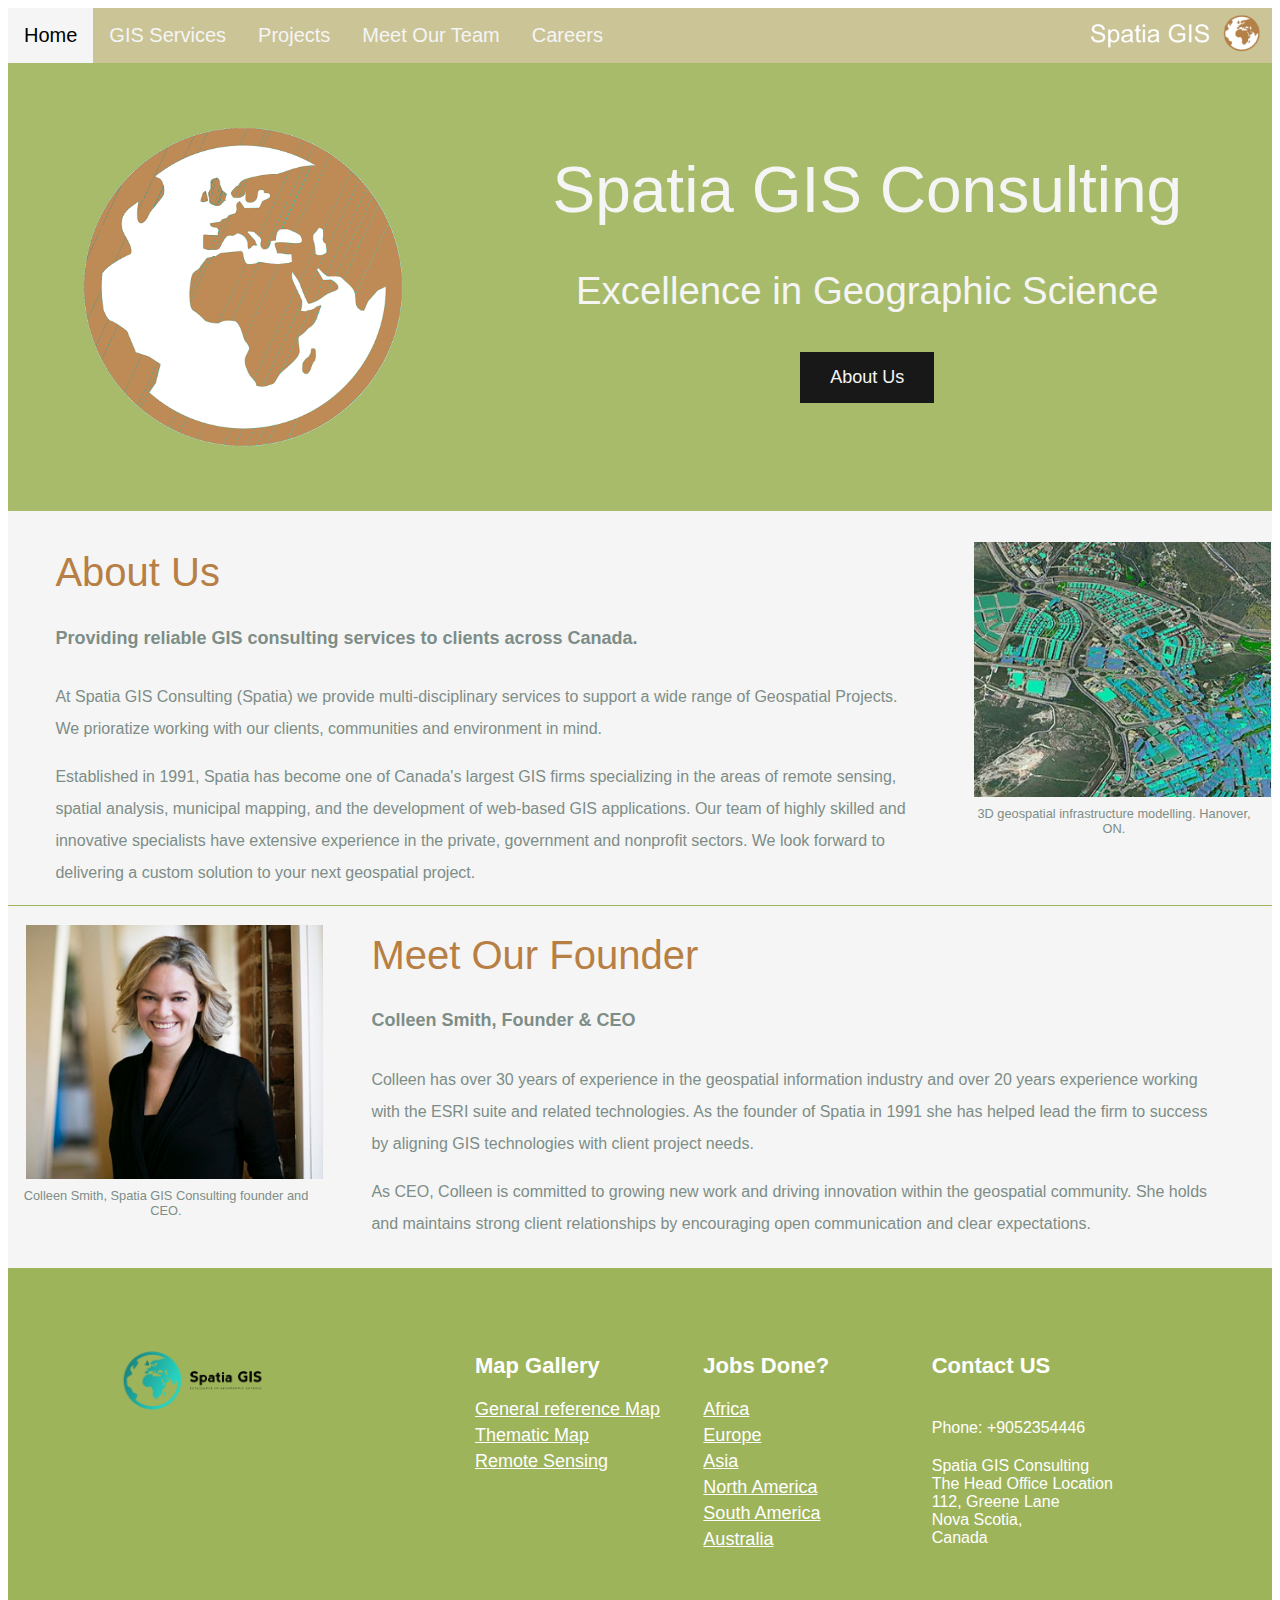
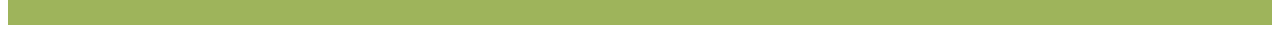
<file: index.html>
<!DOCTYPE html>
<html lang="en">
<head>
<title>Home</title>
<link rel = "shortcut icon" type = "image/png" href="images/favicon.png">
<meta charset="UTF-8">
<meta name="viewport" content="width=device-width, initial-scale=1.0">
<link rel="stylesheet" href="grp12styles.css">
</head>
<body>
  
  
<!-- START of Navbar -->
<!-- Sarah Griffiths; Last Modified 7-Dec-2020 --> 
<!-- Desktop-Tablet -->
<!-- This section contains the navbar for desktop and tablet sized screens (above 645px) -->
<!-- The navbar is displayed horizontally in an unordered list with the company logo to the right -->
<!-- Our "many in one" page is accessed through a dropdown menu under GIS Services, available upon hover -->
<!-- While the first option in the dropdown menu links to the top of the GIS page, the rest link to anchors on the GIS page based on main content headings -->
<!-- The page currently on is highlighted in a different colour from the base navbar, which coincides with the colour you see upon hover -->
<ul class="desktopnavbar">
<li><a class="active" href="index.html">Home</a>
<li class="dropdown">
<button class="dropbtn">GIS Services</button>
<div class="dropdown-content">
<a href="GISservices.html">Service Inquiries</a>
<a href="GISservices.html#Mapping">Municipal Mapping</a>
<a href="GISservices.html#Web">GIS Web Applications</a>
<a href="GISservices.html#Analysis">Spatial Analysis</a>
<a href="GISservices.html#Sensing">Environmental Modeling and Remote Sensing</a>
</div>
</li>
<li><a href="Projects.html">Projects</a>
<li><a href="MeetOurTeam.html">Meet Our Team</a>
<li><a href="Careers.html">Careers</a>
<li class="desktopnavlogo"><img src ="images/navbarlogo.png" alt="Spatia GIS Company Logo" width="200" height="40">
</ul>
  
<!-- Mobile -->
<!-- This section contains the navbar that will display on small screens (below 645px) -->
<!-- The menu changes from a horizontal display to a dropdown menu accessible by the "hamburger" button -->
<!-- Hamburger modified from https://www.youtube.com/watch?v=At4B7A4GOPg&ab_channel=WebDevSimplified -->
<!-- The following Javascript is used to make the hamburger interactive by click on/off to open and close the menu -->
<script src="grp12javascript.js" defer></script>
<nav class="mobilenavbar">
<div class="company-title">
<img src ="images/navbarlogo.png" alt="Spatia GIS Company Logo" width="200" height="40">
</div>
<a href="#" class="toggle-button">
<span class="bar"></span>
<span class="bar"></span>
<span class="bar"></span>
</a>
<div class="mobilenavbar-links">
<ul>
<li><a href="index.html">Home</a></li>
<li><a href="GISservices.html">GIS Serivces</a></li>
<li><a href="Projects.html">Projects</a></li>
<li><a href="MeetOurTeam.html">Meet Our Team</a></li>
<li><a href="Careers.html">Careers</a></li>
</ul>
</div>
</nav>
<!-- END of Navbar-->

<!-- START of Header -->
<!-- Sarah Griffiths; Last Modified 7-Dec-2020 -->
<!-- Desktop-Tablet -->
<!-- This section contains the header that is displayed on screens larger than 645px (desktop and tablets) -->
<!-- The About Us button links to an anchor further down the page -->
<header>
<div class="head-text-left">
<img class="logo" src ="images/indexlogo.png" alt="Spatia GIS Company Logo" width="471" height="471">
</div>
<div class="head-text-right">
<h1 class="company">Spatia GIS Consulting</h1>
<p class="slogan">Excellence in Geographic Science</p>
<a class="aboutbutton" href="#About">About Us</a>
</div>
</header>
<!-- Mobile -->
<!-- This version of the header is displayed when screens are less than 645px -->
<!-- The images from the desktop/tablet version were left out to keep the webpage clear and concise -->
<div class="mobileheader">
<h1>Spatia GIS Consulting</h1>
<p>Excellence in Geographic Science</p>
</div>
<!--END of Header-->


<!-- START of the About the Company and Founder Sections -->
<!-- Carina Leale; Last Modified 6-Dec-2020 -->

 <!-- About -->
<div class="aboutblock">
<div class="row">
<div class="col-9 col-left col-s-8">
<h1 id="About" class="title">About Us</h1>
<!--About Us Content inspired by: https://www.stantec.com/en/about; https://www.dstgroup.com/about-us/; https://www.evarigisconsulting.com/company-->
<h5 class="subtitle">Providing reliable GIS consulting services to clients across Canada.</h5>
<p class="bodytext"> At Spatia GIS Consulting (Spatia) we provide multi-disciplinary services to support a wide range of Geospatial Projects. 
We prioratize working with our clients, communities and environment in mind.</p>
<p class="bodytext"> Established in 1991, Spatia has become one of Canada's largest GIS firms specializing in the areas 
of remote sensing, spatial analysis, municipal mapping, and the development of web-based GIS applications.
Our team of highly skilled and innovative specialists have extensive experience in the private, government and nonprofit sectors. 
We look forward to delivering a custom solution to your next geospatial project.</p> 
</div>
<div class = "col-3 col-right col-s-4">	
<!--3D map image retrieved from: https://commons.wikimedia.org/wiki/File:Gis.jpg-->
<!--How to add captions to images from: https://www.lifewire.com/caption-that-stays-with-image-3467838-->
<div class="figure"> <img src="images/aboutcompanyimg1.jpg" class="aboutcompanyimg1" alt="About Us Image" width="350" height="300">3D geospatial infrastructure modelling. Hanover, ON.</div>
</div>
</div>
<div class="row">

<!-- Meet our Founder -->
<!--Founder Content inspired by: https://www.stantec.com/en/about; https://www.dstgroup.com/about-us/; https:/c/www.evarigisconsulting.com/company-->
<div class="linedivider"></div>
<div class="col-3 col-left col-s-4">
<!--CEO Image retrieved from: https://meta.wikimedia.org/wiki/Wikimedia_Foundation_Chief_Executive_Officer_and_Executive_Director#/media/File:Maher,_Katherine_April_2016.jpg-->
<div class="figure"><img src="images/aboutcompanyimg2.jpg" class="aboutcompanyimg2" alt="Founder Image" width="350" height="300">Colleen Smith, Spatia GIS Consulting founder and CEO.</div>
</div>
<div class="col-9 col-right col-s-8">
<h1 class="title">Meet Our Founder</h1>
<h5 class="subtitle">Colleen Smith, Founder & CEO</h5>    
<p class="bodytext">Colleen has over 30 years of experience in the geospatial information industry and over 20 years experience working with
the ESRI suite and related technologies. As the founder of Spatia in 1991 she has helped lead the firm to success by aligning GIS technologies
with client project needs. </p>
<p class="bodytext">As CEO, Colleen is committed to growing new work and driving innovation within the geospatial community. She holds 
and maintains strong client relationships by encouraging open communication and clear expectations.</p>
</div>
</div>
</div>
<!-- END of About the Company and Founder Sections -->    


<!-- START of footer-->
<!-- Toby Agomuo; Last modified:  Nov 23 2020 -->
<div class = "footer">
<div class="innerFooter">
<div class ="logo">
<!--Bottom Logo source https://logomakr.com/ -->
<img alt="bottom_img" src ="images/cover.png">
</div>
<div class ="foot">
<h1> Map Gallery</h1>
<a href="#"> General reference Map</a>
<a href="#"> Thematic Map</a>
<a href="#"> Remote Sensing</a>
</div>
<div class ="foot">
<h1> Jobs Done?</h1>
<a href="#"> Africa</a>
<a href="#"> Europe</a>
<a href="#"> Asia</a>
<a href="#"> North America</a>
<a href="#"> South America</a>
<a href="#"> Australia</a>
</div>
<div class ="foot">
<h1> Contact US</h1>
<span> Phone: +9052354446</span>
<span>
Spatia GIS Consulting<br>
The Head Office Location<br>
112, Greene Lane <br>
Nova Scotia, <br>
Canada
</span>
</div>
</div>
</div>
<!-- END of footer-->
<!-- START of Javascript-->
<!-- Toby Agomuo; Last modified:   -->
<script>
</script>
<!-- END of JavaScript-->

</body>
</html>
</file>
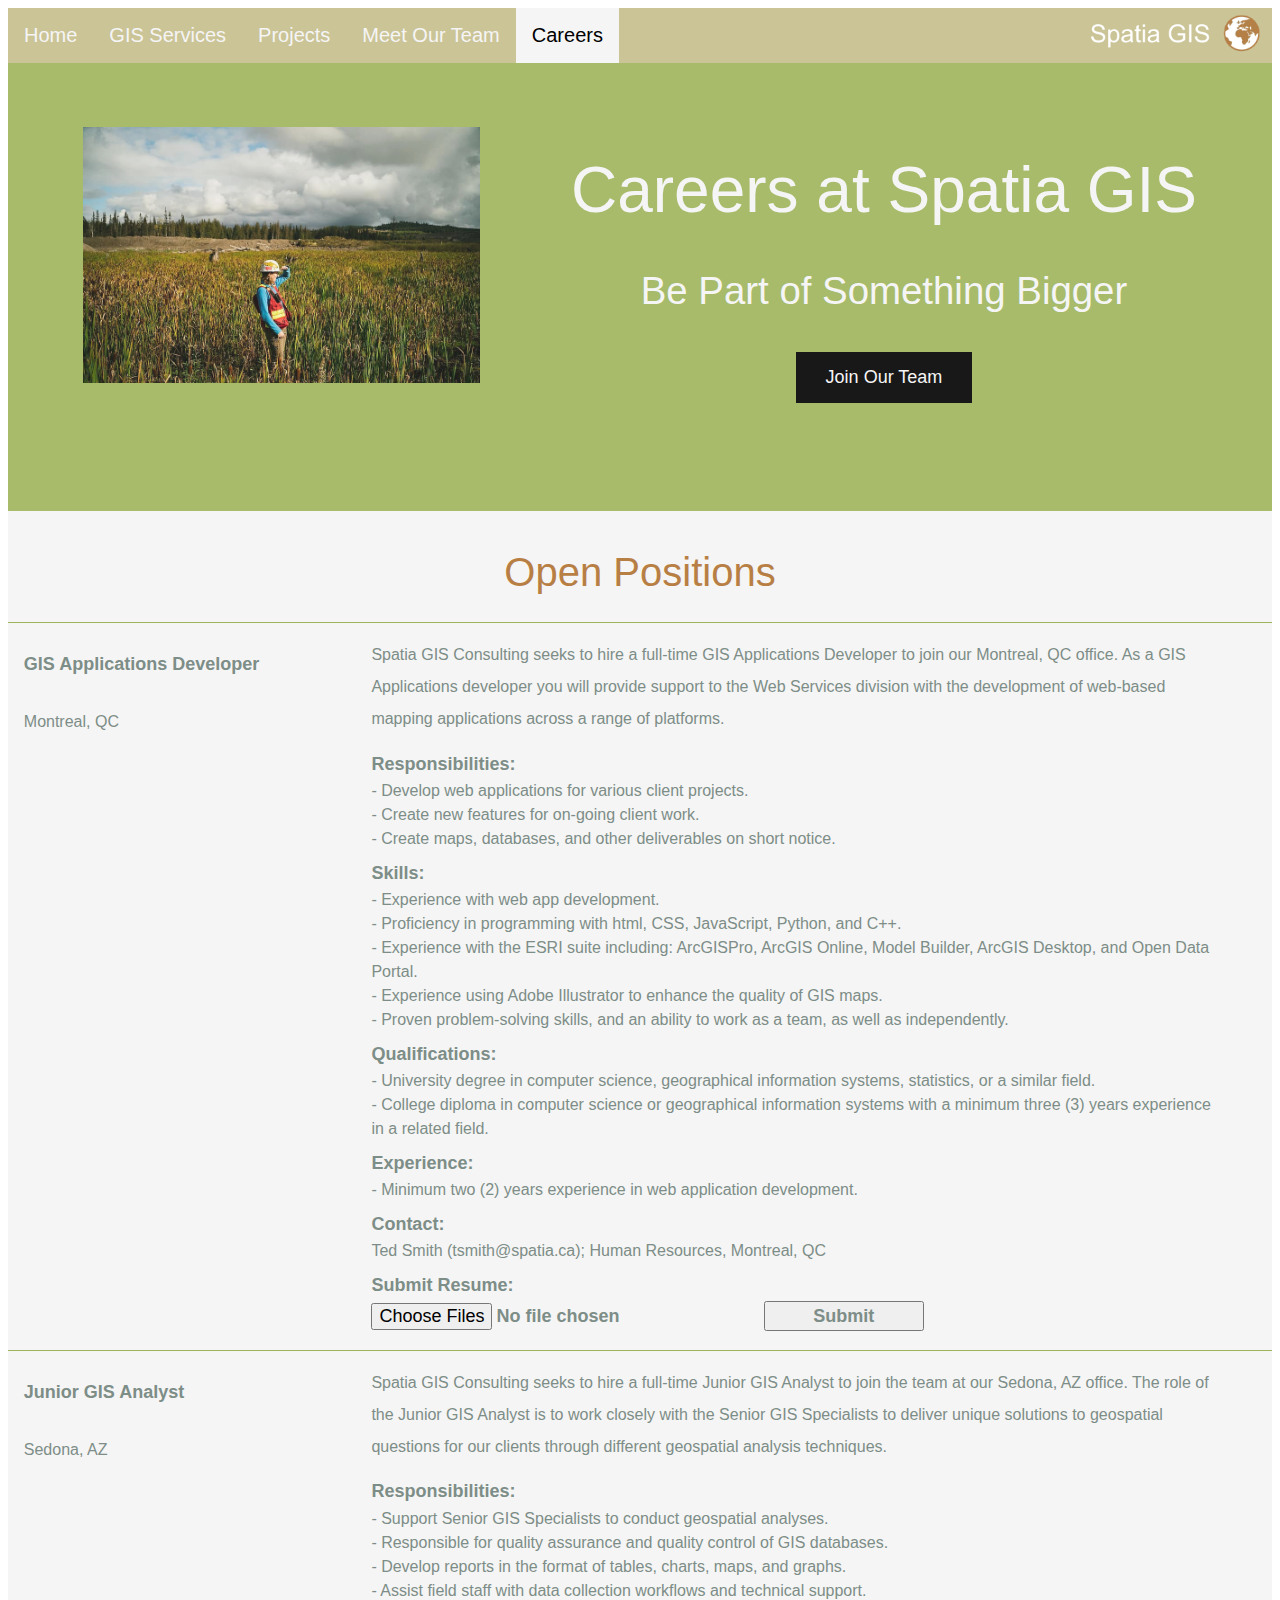
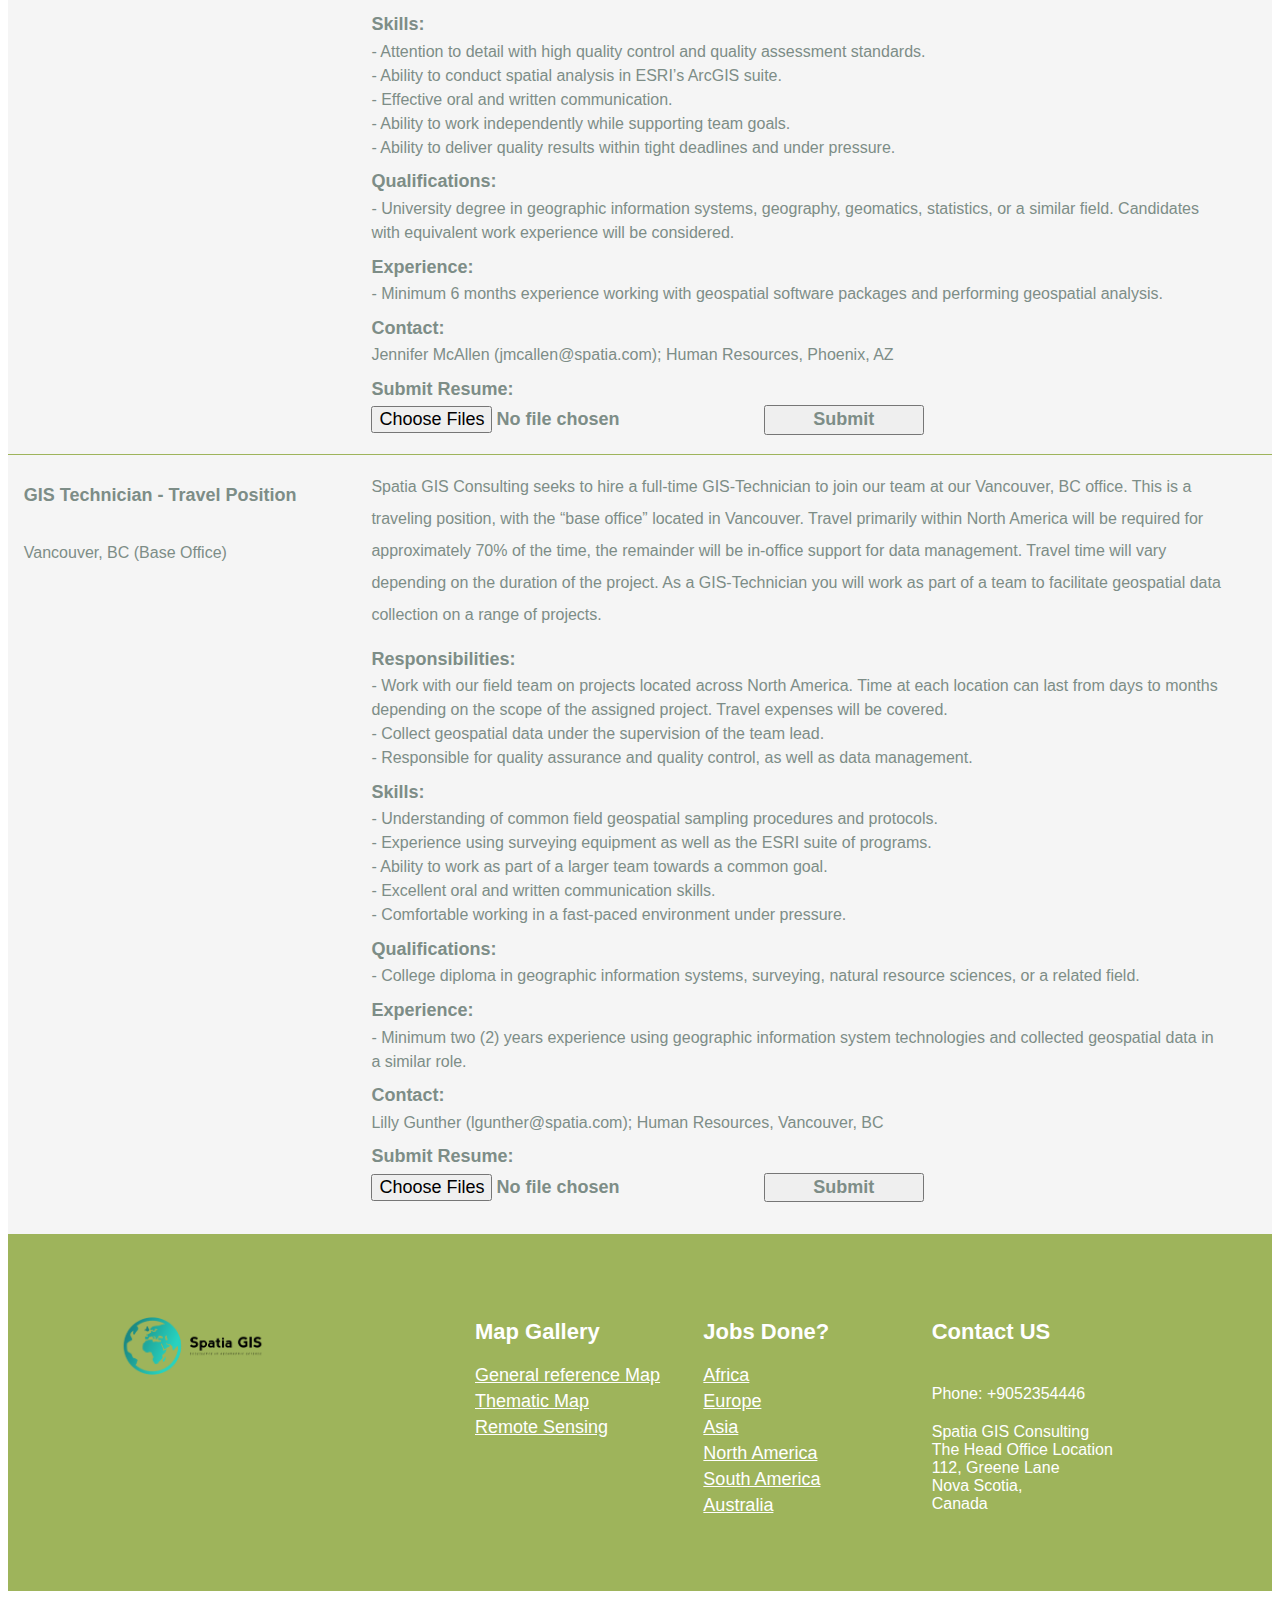
<file: Careers.html>
<!DOCTYPE html>
<html lang="en">
<head>
<title>Careers</title>
<link rel = "shortcut icon" type = "image/png" href="images/favicon.png">
<meta charset="UTF-8">
<meta name="viewport" content="width=device-width, initial-scale=1.0">
<link rel="stylesheet" href="grp12styles.css">
</head>
<body>
  
  
<!-- START of Navbar -->
<!-- Sarah Griffiths; Last Modified 7-Dec-2020 --> 
<!-- Desktop-Tablet -->
<!-- This section contains the navbar for desktop and tablet sized screens (above 645px) -->
<!-- The navbar is displayed horizontally in an unordered list with the company logo to the right -->
<!-- Our "many in one" page is accessed through a dropdown menu under GIS Services, available upon hover -->
<!-- While the first option in the dropdown menu links to the top of the GIS page, the rest link to anchors on the GIS page based on main content headings -->
<!-- The page currently on is highlighted in a different colour from the base navbar, which coincides with the colour you see upon hover -->
<ul class="desktopnavbar">
<li><a href="index.html">Home</a>
<li class="dropdown">
<button class="dropbtn">GIS Services</button>
<div class="dropdown-content">
<a href="GISservices.html">Service Inquiries</a>
<a href="GISservices.html#Mapping">Municipal Mapping</a>
<a href="GISservices.html#Web">GIS Web Applications</a>
<a href="GISservices.html#Analysis">Spatial Analysis</a>
<a href="GISservices.html#Sensing">Environmental Modeling and Remote Sensing</a>
</div>
</li>
<li><a href="Projects.html">Projects</a>
<li><a href="MeetOurTeam.html">Meet Our Team</a>
<li><a class="active" href="Careers.html">Careers</a>
<li class="desktopnavlogo"><img src ="images/navbarlogo.png" alt="Spatia GIS Company Logo" width="200" height="40">
</ul>

<!-- Mobile -->
<!-- This section contains the navbar that will display on small screens (below 645px) -->
<!-- The menu changes from a horizontal display to a dropdown menu accessible by the "hamburger" button -->
<!-- Hamburger modified from https://www.youtube.com/watch?v=At4B7A4GOPg&ab_channel=WebDevSimplified -->
<!-- The following Javascript is used to make the hamburger interactive by click on/off to open and close the menu -->
<script src="grp12javascript.js" defer></script>
<nav class="mobilenavbar">
<div class="company-title">
<img src ="images/navbarlogo.png" alt="Spatia GIS Company Logo" width="200" height="40">
</div>
<a href="#" class="toggle-button">
<span class="bar"></span>
<span class="bar"></span>
<span class="bar"></span>
</a>
<div class="mobilenavbar-links">
<ul>
<li><a href="index.html">Home</a></li>
<li><a href="GISservices.html">GIS Serivces</a></li>
<li><a href="Projects.html">Projects</a></li>
<li><a href="MeetOurTeam.html">Meet Our Team</a></li>
<li><a href="Careers.html">Careers</a></li>
</ul>
</div>
</nav>
<!-- END of Navbar-->

 
<!-- START of Header -->
<!-- Sarah Griffiths; Last Modified 7-Dec-2020 -->
<!-- Desktop-Tablet -->
<!-- This section contains the header that is displayed on screens larger than 645px (desktop and tablets) -->
<!-- The Join Our Team button links to an anchor on a "hidden" page that represents where a contact form would be held, designed by Toby -->
<header>
<div class="head-text-left">
<!-- Public Domain Creative Commons Image from https://www.pikist.com/free-photo-siwrf -->
<img class="careersheaderimage" src ="images/careersimg.jpg" alt="Environmental Technician in Field" width="330" height="220">
</div>
<div class="head-text-right">
<h1 class="company">Careers at Spatia GIS</h1>
<p class="slogan">Be Part of Something Bigger</p>
<a class="aboutbutton" href="contact.html">Join Our Team</a>
</div>
</header>
<!-- Mobile -->
<!-- This version of the header is displayed when screens are less than 645px -->
<!-- The images from the desktop/tablet version were left out to keep the webpage clear and concise -->

<div class="mobileheader">
<h1>Careers at Spatia GIS</h1>
<p>Be Part of Something Bigger</p>
<a class="mobileheaderbutton" href="contact.html">Join Our Team</a>
</div>
<!--END of Header-->

  
<!--START of Careers job postings -->
<!--Carina Leale; Last Modified: 6-Dec-2020-->
<div class="aboutblock">
<div class="careerscenter">
<h1 class="title">Open Positions</h1>
</div>
<div class="linedivider"></div>

<div class="row">
<!--GIS App Developer Content Inspiration:https://www.evarigisconsulting.com/careers; https://ca.indeed.com/jobs?q=gis%20web&advn=760911243417165&vjk=20f0a04ed76e7b97;
https://ca.indeed.com/jobs?q=gis%20web%20app&l&vjk=63d4e937429411ea-->
<div class="col-3 col-left">
<h5 class="subtitle">GIS Applications Developer</h5>
<p class="bodytext">Montreal, QC</p>
</div>
<div class="col-9 col-right">
<p class="bodytext">Spatia GIS Consulting seeks to hire a full-time GIS Applications Developer to join our Montreal, QC office.
As a GIS Applications developer you will provide support to the Web Services division with the development of web-based mapping applications across 
a range of platforms.</p>
<h5 class="careertitles">Responsibilities:</h5>
<div class="careerlist">- Develop web applications for various client projects.</div>
<div class="careerlist">- Create new features for on-going client work.</div>
<div class="careerlist">- Create maps, databases, and other deliverables on short notice.</div>
<h5 class="careertitles">Skills:</h5>
<div class="careerlist">- Experience with web app development. </div>
<div class="careerlist">- Proficiency in programming with html, CSS, JavaScript, Python, and C++.</div>
<div class="careerlist">- Experience with the ESRI suite including: ArcGISPro, ArcGIS Online, Model Builder, ArcGIS Desktop, and Open Data 
Portal.</div>
<div class="careerlist">- Experience using Adobe Illustrator to enhance the quality of GIS maps.</div>
<div class="careerlist">- Proven problem-solving skills, and an ability to work as a team, as well as independently.</div>
<h5 class="careertitles">Qualifications:</h5>
<div class="careerlist">- University degree in computer science, geographical information systems, statistics, or a similar field.</div>
<div class="careerlist">- College diploma in computer science or geographical information systems with a minimum three (3) years 
experience in a related field.</div>
<h5 class="careertitles">Experience:</h5>
<div class="careerlist">- Minimum two (2) years experience in web application development.</div>
<h5 class="careertitles">Contact:</h5>
<div class="careerlist">Ted Smith (tsmith@spatia.ca); Human Resources, Montreal, QC</div>
  <!--START of Input Resume-->
  <!--Toby Agomuo; Last Modified: 6-Dec-2020-->
  <h5 class ="careertitles" >Submit Resume:</h5>
  <input class= "subtitle" type="file"  name="myfile" multiple>
  <input class ="subtitle" type="submit"> 
  <br>
  <br>
  <!--END of Input Resume-->
</div>
</div>
<div class="linedivider"></div>

<div class="row">
<!--Junion GIS Analyst Content Inspiration: https://ca.indeed.com/jobs?q=junior%20gis%20analyst&l&vjk=0881e9ea8dee6e5e;-->	
<div class="col-3 col-left">
<h5 class="subtitle">Junior GIS Analyst</h5>
<p class="bodytext">Sedona, AZ</p>
</div>
<div class="col-9 col-right">
<p class="bodytext">Spatia GIS Consulting seeks to hire a full-time Junior GIS Analyst to join the team at our Sedona, AZ office. 
The role of the Junior GIS Analyst is to work closely with the Senior GIS Specialists to deliver unique solutions to geospatial 
questions for our clients through different geospatial analysis techniques.  </p>
<h5 class="careertitles">Responsibilities:</h5>
<div class="careerlist">- Support Senior GIS Specialists to conduct geospatial analyses.</div>
<div class="careerlist">- Responsible for quality assurance and quality control of GIS databases.</div>
<div class="careerlist">- Develop reports in the format of tables, charts, maps, and graphs.</div>
<div class="careerlist">- Assist field staff with data collection workflows and technical support.</div>
<h5 class="careertitles">Skills:</h5>
<div class="careerlist">- Attention to detail with high quality control and quality assessment standards.</div>
<div class="careerlist">- Ability to conduct spatial analysis in ESRI’s ArcGIS suite.</div>
<div class="careerlist">- Effective oral and written communication.</div>
<div class="careerlist">- Ability to work independently while supporting team goals.</div>
<div class="careerlist">- Ability to deliver quality results within tight deadlines and under pressure.</div>
<h5 class="careertitles">Qualifications:</h5>
<div class="careerlist">- University degree in geographic information systems, geography, geomatics, statistics,
or a similar field. Candidates with equivalent work experience will be considered.</div>
<h5 class="careertitles">Experience:</h5>
<div class="careerlist">- Minimum 6 months experience working with geospatial software packages and performing geospatial analysis.</div>
<h5 class="careertitles">Contact:</h5>
<div class="careerlist">Jennifer McAllen (jmcallen@spatia.com); Human Resources, Phoenix, AZ</div>
  <!--START of Input Resume-->
  <!--Toby Agomuo; Last Modified: 6-Dec-2020-->
  <h5 class ="careertitles" >Submit Resume:</h5>
  <input class= "subtitle" type="file"  name="myfile1" multiple>
  <input class ="subtitle" type="submit">
  <br>
  <br>
  <!--END of Input Resume-->
</div>
</div>
<div class="linedivider"></div>

<div class="row">
<!--GIS Tech Content Inspiration: https://ca.indeed.com/jobs?q=gis%20technician&l&vjk=e24116c7c2a74772&advn=4168948916357479; https://www.evarigisconsulting.com/careers;-->
<div class="col-3 col-left">
<h5 class="subtitle">GIS Technician - Travel Position</h5>
<p class="bodytext">Vancouver, BC (Base Office)</p>
</div>
<div class="col-9 col-right">
<p class="bodytext">Spatia GIS Consulting seeks to hire a full-time GIS-Technician to join our team at our Vancouver, BC office.
This is a traveling position, with the “base office” located in Vancouver. Travel primarily within North America will be required for 
approximately 70% of the time, the remainder will be in-office support for data management. Travel time will vary depending on the duration of
the project. As a GIS-Technician you will work as part of a team to facilitate geospatial data collection on a range of projects. </p>
<h5 class="careertitles">Responsibilities:</h5>
<div class="careerlist">- Work with our field team on projects located across North America. Time at each location can last from days to months depending on the scope of the assigned project. Travel expenses will be covered.</div>
<div class="careerlist">- Collect geospatial data under the supervision of the team lead.</div>
<div class="careerlist">- Responsible for quality assurance and quality control, as well as data management.</div>
<h5 class="careertitles">Skills:</h5>
<div class="careerlist">- Understanding of common field geospatial sampling procedures and protocols.</div>
<div class="careerlist">- Experience using surveying equipment as well as the ESRI suite of programs.</div>
<div class="careerlist">- Ability to work as part of a larger team towards a common goal.</div>
<div class="careerlist">- Excellent oral and written communication skills.</div>
<div class="careerlist">- Comfortable working in a fast-paced environment under pressure.</div>
<h5 class="careertitles">Qualifications:</h5>
<div class="careerlist">- College diploma in geographic information systems, surveying, natural resource sciences, or a related field. </div>
<h5 class="careertitles">Experience:</h5>
<div class="careerlist">- Minimum two (2) years experience using geographic information system technologies and collected geospatial data in a similar role.</div>
<h5 class="careertitles">Contact:</h5>
<div class="careerlist">Lilly Gunther (lgunther@spatia.com); Human Resources, Vancouver, BC</div>
  <!--START of Input Resume-->
  <!--Toby Agomuo; Last Modified: 6-Dec-2020-->
  <h5 class ="careertitles" >Submit Resume:</h5>
  <input class= "subtitle" type="file" name="myfile2" multiple>
  <input class ="subtitle" type="submit">
  <br>
  <br>
  <!--END of Input Resume-->
</div>
</div>
</div>
<!-- END of Careers job postings -->


<!--START of Footer-->
<!--Toby Agomuo-->
<div class = "footer">
<div class="innerFooter">
<div class ="logo">
<!--Bottom Logo source https://logomakr.com/ -->
<img alt="bottom_img" src  ="images/cover.png">
</div>
<div class ="foot">
<h1> Map Gallery</h1>
<a href="#"> General reference Map</a>
<a href="#"> Thematic Map</a>
<a href="#"> Remote Sensing</a>
</div>
<div class ="foot">
<h1> Jobs Done?</h1>
<a href="#"> Africa</a>
<a href="#"> Europe</a>
<a href="#"> Asia</a>
<a href="#"> North America</a>
<a href="#"> South America</a>
<a href="#"> Australia</a>
</div>
<div class ="foot">
<h1> Contact US</h1>
<span> Phone: +9052354446</span>
<span>
Spatia GIS Consulting<br>
The Head Office Location<br>
112, Greene Lane <br>
Nova Scotia, <br>
Canada
</span>
</div>
</div>
</div>
<!-- END of footer-->
  
</body>
</html>
</file>
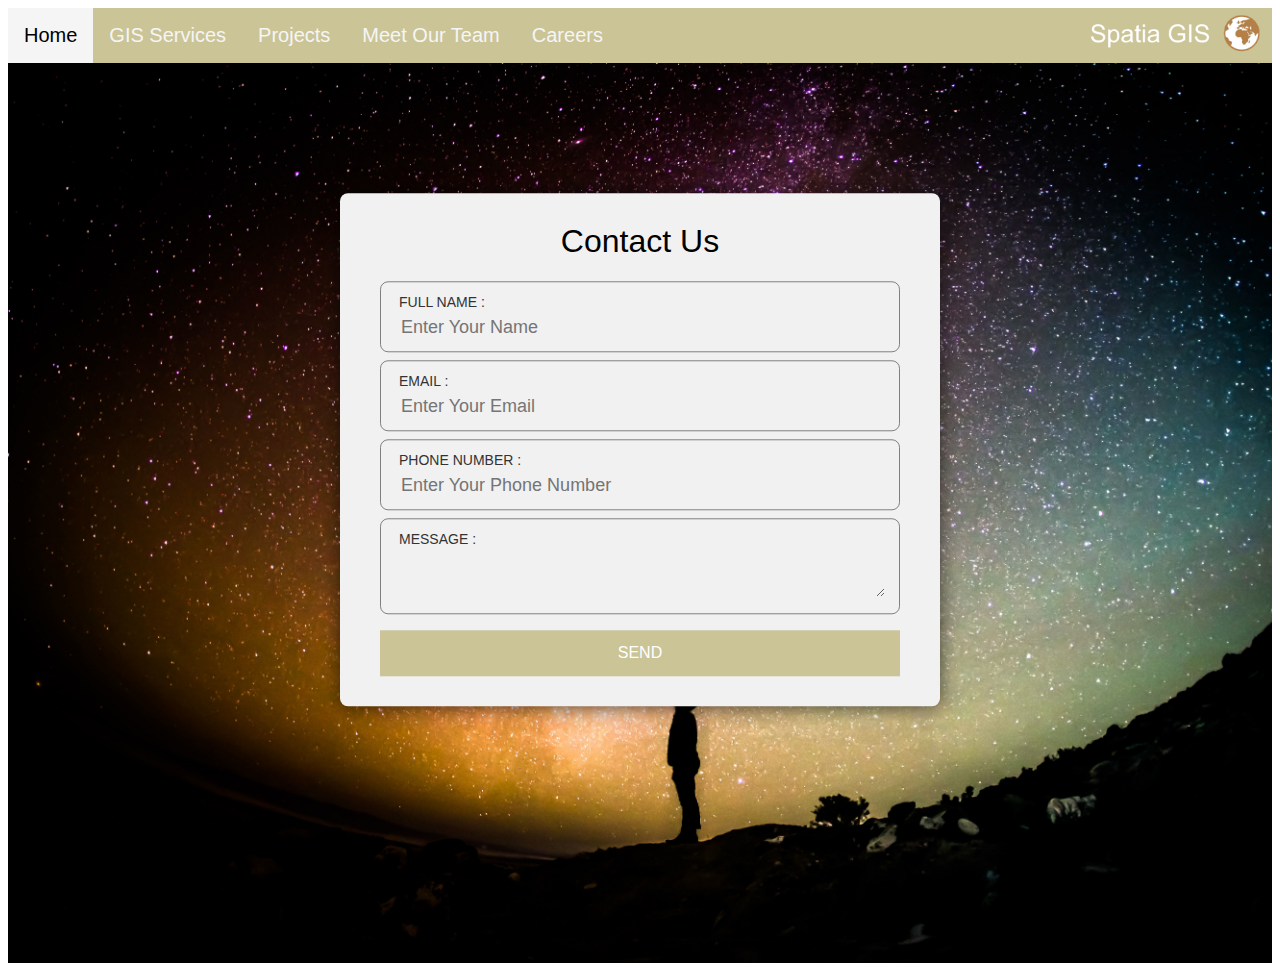
<file: contact.html>
<!DOCTYPE html>
<html lang="en">
<head>
<title>Contact Us</title>
<link rel = "shortcut icon" type = "image/png" href="images/favicon.png">
<meta charset="UTF-8">
<meta name="viewport" content="width=device-width, initial-scale=1.0">
<link rel="stylesheet" href="grp12styles.css">
</head>
<body > 

  
<!-- START of Navbar -->
<!-- Sarah Griffiths; Last Modified 7-Dec-2020 --> 
<!-- Desktop-Tablet -->
<!-- This section contains the navbar for desktop and tablet sized screens (above 645px) -->
<!-- The navbar is displayed horizontally in an unordered list with the company logo to the right -->
<!-- Our "many in one" page is accessed through a dropdown menu under GIS Services, available upon hover -->
<!-- While the first option in the dropdown menu links to the top of the GIS page, the rest link to anchors on the GIS page based on main content headings -->
<!-- The page currently on is highlighted in a different colour from the base navbar, which coincides with the colour you see upon hover -->
<ul class="desktopnavbar">
<li><a class="active" href="index.html">Home</a>
<li class="dropdown">
<button class="dropbtn">GIS Services</button>
<div class="dropdown-content">
<a href="GISservices.html">Service Inquiries</a>
<a href="GISservices.html#Mapping">Municipal Mapping</a>
<a href="GISservices.html#Web">GIS Web Applications</a>
<a href="GISservices.html#Analysis">Spatial Analysis</a>
<a href="GISservices.html#Sensing">Environmental Modeling and Remote Sensing</a>
</div>
</li>
<li><a href="Projects.html">Projects</a>
<li><a href="MeetOurTeam.html">Meet Our Team</a>
<li><a href="Careers.html">Careers</a>
<li class="desktopnavlogo"><img src ="images/navbarlogo.png" alt="Spatia GIS Company Logo" width="200" height="40">
</ul>
  
<!-- Mobile -->
<!-- This section contains the navbar that will display on small screens (below 645px) -->
<!-- The menu changes from a horizontal display to a dropdown menu accessible by the "hamburger" button -->
<!-- Hamburger modified from https://www.youtube.com/watch?v=At4B7A4GOPg&ab_channel=WebDevSimplified -->
<!-- The following Javascript is used to make the hamburger interactive by click on/off to open and close the menu -->
<script src="grp12javascript.js" defer></script>
<nav class="mobilenavbar">
<div class="company-title">
<img src ="images/navbarlogo.png" alt="Spatia GIS Company Logo" width="200" height="40">
</div>
<a href="#" class="toggle-button">
<span class="bar"></span>
<span class="bar"></span>
<span class="bar"></span>
</a>
<div class="mobilenavbar-links">
<ul>
<li><a href="index.html">Home</a></li>
<li><a href="GISservices.html">GIS Serivces</a></li>
<li><a href="Projects.html">Projects</a></li>
<li><a href="MeetOurTeam.html">Meet Our Team</a></li>
<li><a href="Careers.html">Careers</a></li>
</ul>
</div>
</nav>
<!-- END of Navbar-->

<!-- contact section -->
<!-- Toby Agomuo-->
<div class="bBox">
<div class="contact-form">
<h1>Contact Us</h1>
<div class="txtb">
<label>Full Name :</label>
<input type="text" name="f_name" value="" placeholder="Enter Your Name">
</div>
<div class="txtb">
<label>Email :</label>
<input type="email" name="email" value="" placeholder="Enter Your Email">
</div>
<div class="txtb">
<label>Phone Number :</label>
<input type="text" name="pnum" value="" placeholder="Enter Your Phone Number">
</div>
<div class="txtb">
<label>Message :</label>
<textarea></textarea>
</div>
<a class="btn">Send</a>
</div>
</div>
  
</body>
</html>
</file>
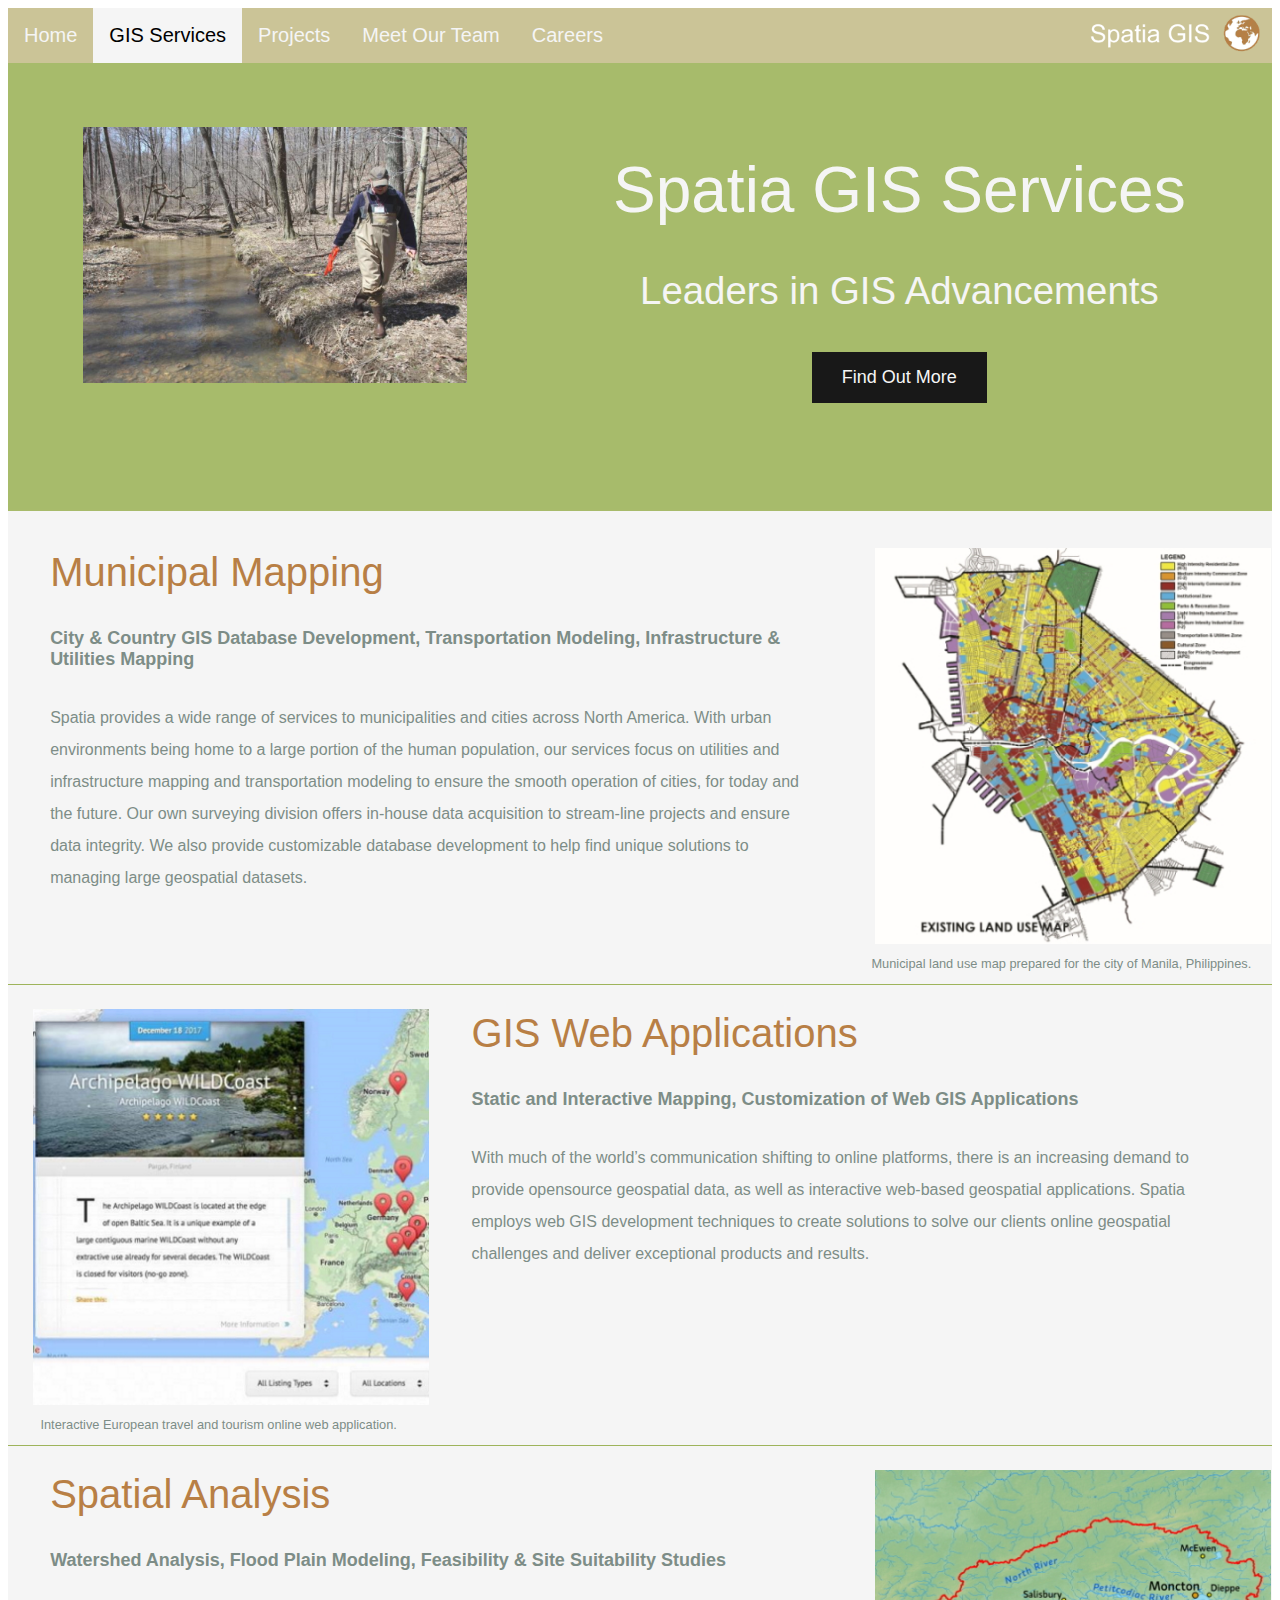
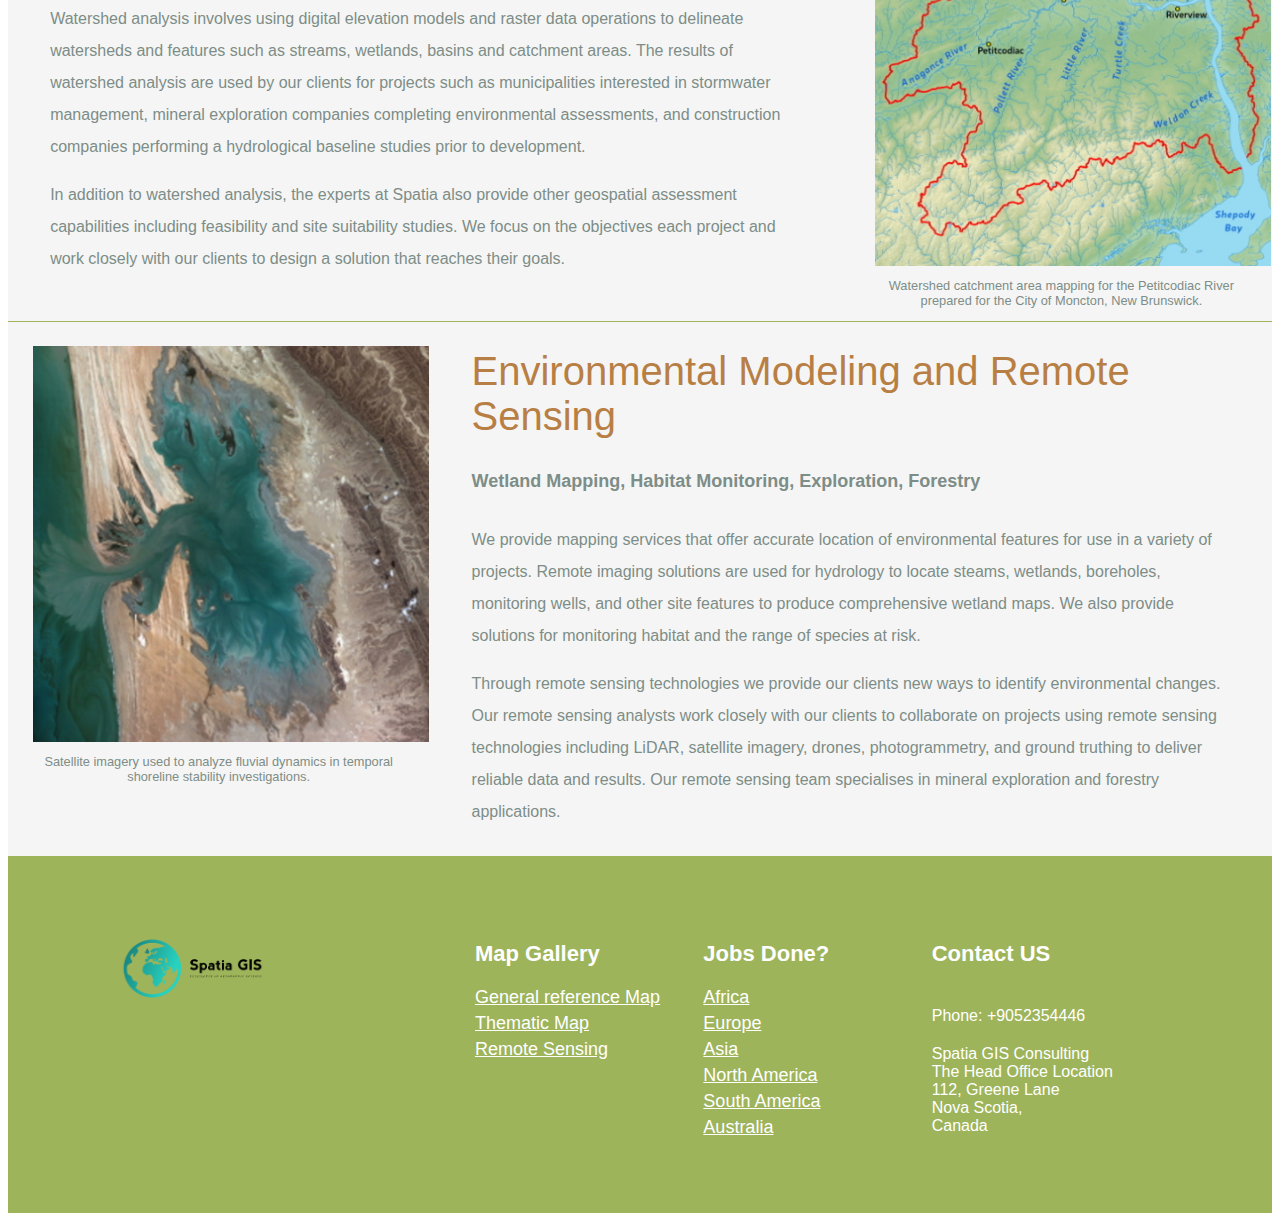
<file: GISservices.html>
<!DOCTYPE html>
<html lang="en">
<head>
<title>GIS Services</title>
<link rel = "shortcut icon" type = "image/png" href="images/favicon.png">
<meta charset="UTF-8">
<meta name="viewport" content="width=device-width, initial-scale=1.0">
<link rel="stylesheet" href="grp12styles.css">
</head>
<body>

  
<!-- START of Navbar -->
<!-- Sarah Griffiths; Last Modified 7-Dec-2020 -->  
<!-- Desktop-Tablet -->
<!-- This section contains the navbar for desktop and tablet sized screens (above 645px) -->
<!-- The navbar is displayed horizontally in an unordered list with the company logo to the right -->
<!-- Our "many in one" page is accessed through a dropdown menu under GIS Services, available upon hover -->
<!-- While the first option in the dropdown menu links to the top of the GIS page, the rest link to anchors on the GIS page based on main content headings -->
<!-- The page currently on is highlighted in a different colour from the base navbar, which coincides with the colour you see upon hover -->
<!-- As the button that represents the GIS Services page is not anchored to a link, it is styled to look like the other navbar items when they are active -->	
<ul class="desktopnavbar">
<li><a href="index.html">Home</a>
<li class="dropdown">
<button class="GIS-page-button">GIS Services</button>
<div class="dropdown-content">
<a href="GISservices.html">Service Inquiries</a>
<a href="#Mapping">Municipal Mapping</a>
<a href="#Web">GIS Web Applications</a>
<a href="#Analysis">Spatial Analysis</a>
<a href="#Sensing">Environmental Modeling and Remote Sensing</a>
</div>
</li>
<li><a href="Projects.html">Projects</a>
<li><a href="MeetOurTeam.html">Meet Our Team</a>
<li><a href="Careers.html">Careers</a>
<li class="desktopnavlogo"><img src ="images/navbarlogo.png" alt="Spatia GIS Company Logo" width="200" height="40">
</ul>

<!-- Mobile -->
<!-- This section contains the navbar that will display on small screens (below 645px) -->
<!-- The menu changes from a horizontal display to a dropdown menu accessible by the "hamburger" button -->
<!-- Hamburger modified from https://www.youtube.com/watch?v=At4B7A4GOPg&ab_channel=WebDevSimplified -->
<!-- The following Javascript is used to make the hamburger interactive by click on/off to open and close the menu -->

<script src="grp12javascript.js" defer></script>
<nav class="mobilenavbar">
<div class="company-title">
<img src ="images/navbarlogo.png" alt="Spatia GIS Company Logo" width="200" height="40">
</div>
<a href="#" class="toggle-button">
<span class="bar"></span>
<span class="bar"></span>
<span class="bar"></span>
</a>
<div class="mobilenavbar-links">
<ul>
<li><a href="index.html">Home</a></li>
<li><a href="GISservices.html">GIS Serivces</a></li>
<li><a href="Projects.html">Projects</a></li>
<li><a href="MeetOurTeam.html">Meet Our Team</a></li>
<li><a href="Careers.html">Careers</a></li>
</ul>
</div>
</nav>
<!-- END of Navbar-->

<!-- START of Header -->
<!-- Sarah Griffiths; Last Modified 7-Dec-2020 -->
<!-- Desktop-Tablet -->
<!-- This section contains the header that is displayed on screens larger than 645px (desktop and tablets) -->
<!-- The Find Out More button links to an anchor on a "hidden" page that represents where a contact form would be held, designed by Toby -->
<header>
<div class="head-text-left">
<!-- Public Domain Creative Commons Image from https://pixnio.com/science/mapping-stream-reach# ; -->
<img class="gisheaderimage" src ="images/gisheaderimage.jpg" alt="Topographic Map of Arizona" width="500" height="333">
</div>
<div class="head-text-right">
<h1 class="company">Spatia GIS Services</h1>
<p class="slogan">Leaders in GIS Advancements</p>
<a class="aboutbutton" href="contact.html">Find Out More</a>
</div>
</header>
<!-- Mobile -->
<!-- Mobile -->
<!-- This version of the header is displayed when screens are less than 645px -->
<!-- The images from the desktop/tablet version were left out to keep the webpage clear and concise -->

<div class="mobileheader">
<h1>Spatia GIS Services</h1>
<p>Leaders in GIS Advancements</p>
<a class="mobileheaderbutton" href="contact.html">Find Out More</a>
</div>
<!--END of Header-->


<!-- START of Main Content-->	
<div class="aboutblock">

<!--START of  Municipal Mapping-->
<!-- Carina Leale; Last Modified 6-DEC-2020-->
<!--Content Inspo from: https://flemingcollege.ca/programs/geographic-information-systems-cartographic-specialist/curriculum?start=september-2021-->
<div class="row">
<div class="col-8 col-left">
<h1 id="Mapping" class="title">Municipal Mapping</h1>
<h5 class="subtitle">City & Country GIS Database Development, Transportation Modeling, Infrastructure & Utilities Mapping</h5>
<p class="bodytext">Spatia provides a wide range of services to municipalities and cities across North America. With 
urban environments being home to a large portion of the human population, our services focus on utilities and infrastructure 
mapping and transportation modeling to ensure the smooth operation of cities, for today and the future. Our own surveying division 
offers in-house data acquisition to stream-line projects and ensure data integrity. We also provide customizable database 
development to help find unique solutions to managing large geospatial datasets.</p>
</div>
<div class="col-4 col-right">
<!--Image retrieved from: https://en.wikipedia.org/wiki/File:Existing_Land_Use_Map_of_Manila_2017.jpg-->
<div class="figure"> <img src="images/services_municipal_400x400.jpg" class="services" alt="Municipal Mapping" width="400" height="400">
Municipal land use map prepared for the city of Manila, Philippines.</div>
</div>
</div>
<div class="linedivider"></div>
<!--END of Municipal Mapping-->

<!--START of GIS Web Applications-->
<!-- Carina Leale; Last Modified 6-DEC-2020-->
<div class="row">
<div class="col-8 col-right">
<h1 id="Web" class="title">GIS Web Applications</h1>
<h5 class="subtitle">Static and Interactive Mapping, Customization of Web GIS Applications</h5>
<p class="bodytext">With much of the world’s communication shifting to online platforms, there is an increasing demand to 
provide opensource geospatial data, as well as interactive web-based geospatial applications. Spatia employs web GIS development 
techniques to create solutions to solve our clients online geospatial challenges and deliver exceptional products 
and results. </p>
</div>
<div class="col-4 col-left">
<!--Image retrieved from:https://wilderness-society.org/european-wilderness-network-the-wildest-places-in-europe/-->
<div class="figure"> <img src="images/services_webapps_400x400.jpg" class="services" alt="Web Applications" width="400" height="400">
Interactive European travel and tourism online web application.</div>
</div>
</div>
<div class="linedivider"></div>
<!--END of GIS Web Applications-->

<!--START of Spatial Analysis-->
<!-- Carina Leale; Last Modified 6-DEC-2020-->
<!--Content Inspo from: https://www.gisresources.com/giswatershedwatershed-analysis/#:~:text=Watershed%20analysis%20refers%20to%20the,manually%20onto%20a%20topographic%20map.-->
<div class="row">
<div class="col-8 col-left">
<h1 id="Analysis" class="title">Spatial Analysis</h1>
<h5 class="subtitle">Watershed Analysis, Flood Plain Modeling, Feasibility & Site Suitability Studies</h5>
<p class="bodytext">Watershed analysis involves using digital elevation models and raster data operations to delineate 
watersheds and features such as streams, wetlands, basins and catchment areas. The results of watershed 
analysis are used by our clients for projects such as municipalities interested in stormwater management, mineral exploration 
companies completing environmental assessments, and construction companies performing a hydrological baseline studies prior 
to development. </p>
<p class="bodytext">In addition to watershed analysis, the experts at Spatia also provide other geospatial assessment capabilities  
including feasibility and site suitability studies. We focus on the objectives each project and work closely with our 
clients to design a solution that reaches their goals.</p>
</div>
<div class="col-4 col-right">
<!--Image retrieved from: https://commons.wikimedia.org/wiki/File:Petitcodiac_River_watershed.png-->
<div class="figure"> <img src="images/services_spatial_400x400.jpg" class="services" alt="Spatial Analysis" width="400" height="400">
Watershed catchment area mapping for the Petitcodiac River prepared for the City of Moncton, New Brunswick.</div>
</div>
</div>
<div class="linedivider"></div>
<!--END of Spatial Analysis-->

<!--START of Environmental Modeling and Remote Sensing-->
<!-- Carina Leale; Last Modified 6-DEC-2020-->
<!--Content Inspo from: https://www.stantec.com/en/services/remote-sensing; -->
<div class="row">
<div class="col-8 col-right">
<h1 id="Sensing" class="title">Environmental Modeling and Remote Sensing</h1>
<h5 class="subtitle">Wetland Mapping, Habitat Monitoring, Exploration, Forestry</h5>
<p class="bodytext">We provide mapping services that offer accurate location of environmental features for use in a 
variety of projects. Remote imaging solutions are used for hydrology to locate steams, wetlands, boreholes, 
monitoring wells, and other site features to produce comprehensive wetland maps. We also provide solutions for 
monitoring habitat and the range of species at risk.</p>
<p class="bodytext">Through remote sensing technologies we provide our clients new ways to identify environmental changes.
Our remote sensing analysts work closely with our clients to collaborate on projects using remote sensing technologies
including LiDAR, satellite imagery, drones, photogrammetry, and ground truthing to deliver reliable data and results. 
Our remote sensing team specialises in mineral exploration and forestry applications.</p>
</div>
<div class="col-4 col-left">
<!--Image retrieved from:https://southasianvoices.org/the-fall-and-rise-of-pakistans-space-ambitions/-->
<div class="figure"> <img src="images/services_remotesensing_400x400.jpg" class="services" alt="Environmental/Remote Sensing" width="400" height="400">
Satellite imagery used to analyze fluvial dynamics in temporal shoreline stability investigations.</div>
</div>
</div>
<!--END of Environmental Modeling and Remote Sensing-->
</div>
<!--END of Main Content-->


<!--START of Footer-->
<!--Toby Agomuo; Last Modified: -->
<div class = "footer">
<div class="innerFooter">
<div class ="logo">
<!--Bottom Logo source https://logomakr.com/ -->
<img alt="bottom_img" src ="images/cover.png">
</div>
<div class ="foot">
<h1> Map Gallery</h1>
<a href="#"> General reference Map</a>
<a href="#"> Thematic Map</a>
<a href="#"> Remote Sensing</a>
</div>
<div class ="foot">
<h1> Jobs Done?</h1>
<a href="#"> Africa</a>
<a href="#"> Europe</a>
<a href="#"> Asia</a>
<a href="#"> North America</a>
<a href="#"> South America</a>
<a href="#"> Australia</a>
</div>
<div class ="foot">
<h1> Contact US</h1>
<span> Phone: +9052354446</span>
<span>
Spatia GIS Consulting<br>
The Head Office Location<br>
112, Greene Lane <br>
Nova Scotia, <br>
Canada
</span>             
</div>
</div>
</div>
<!-- END of footer-->
  
</body>
</html>
</file>
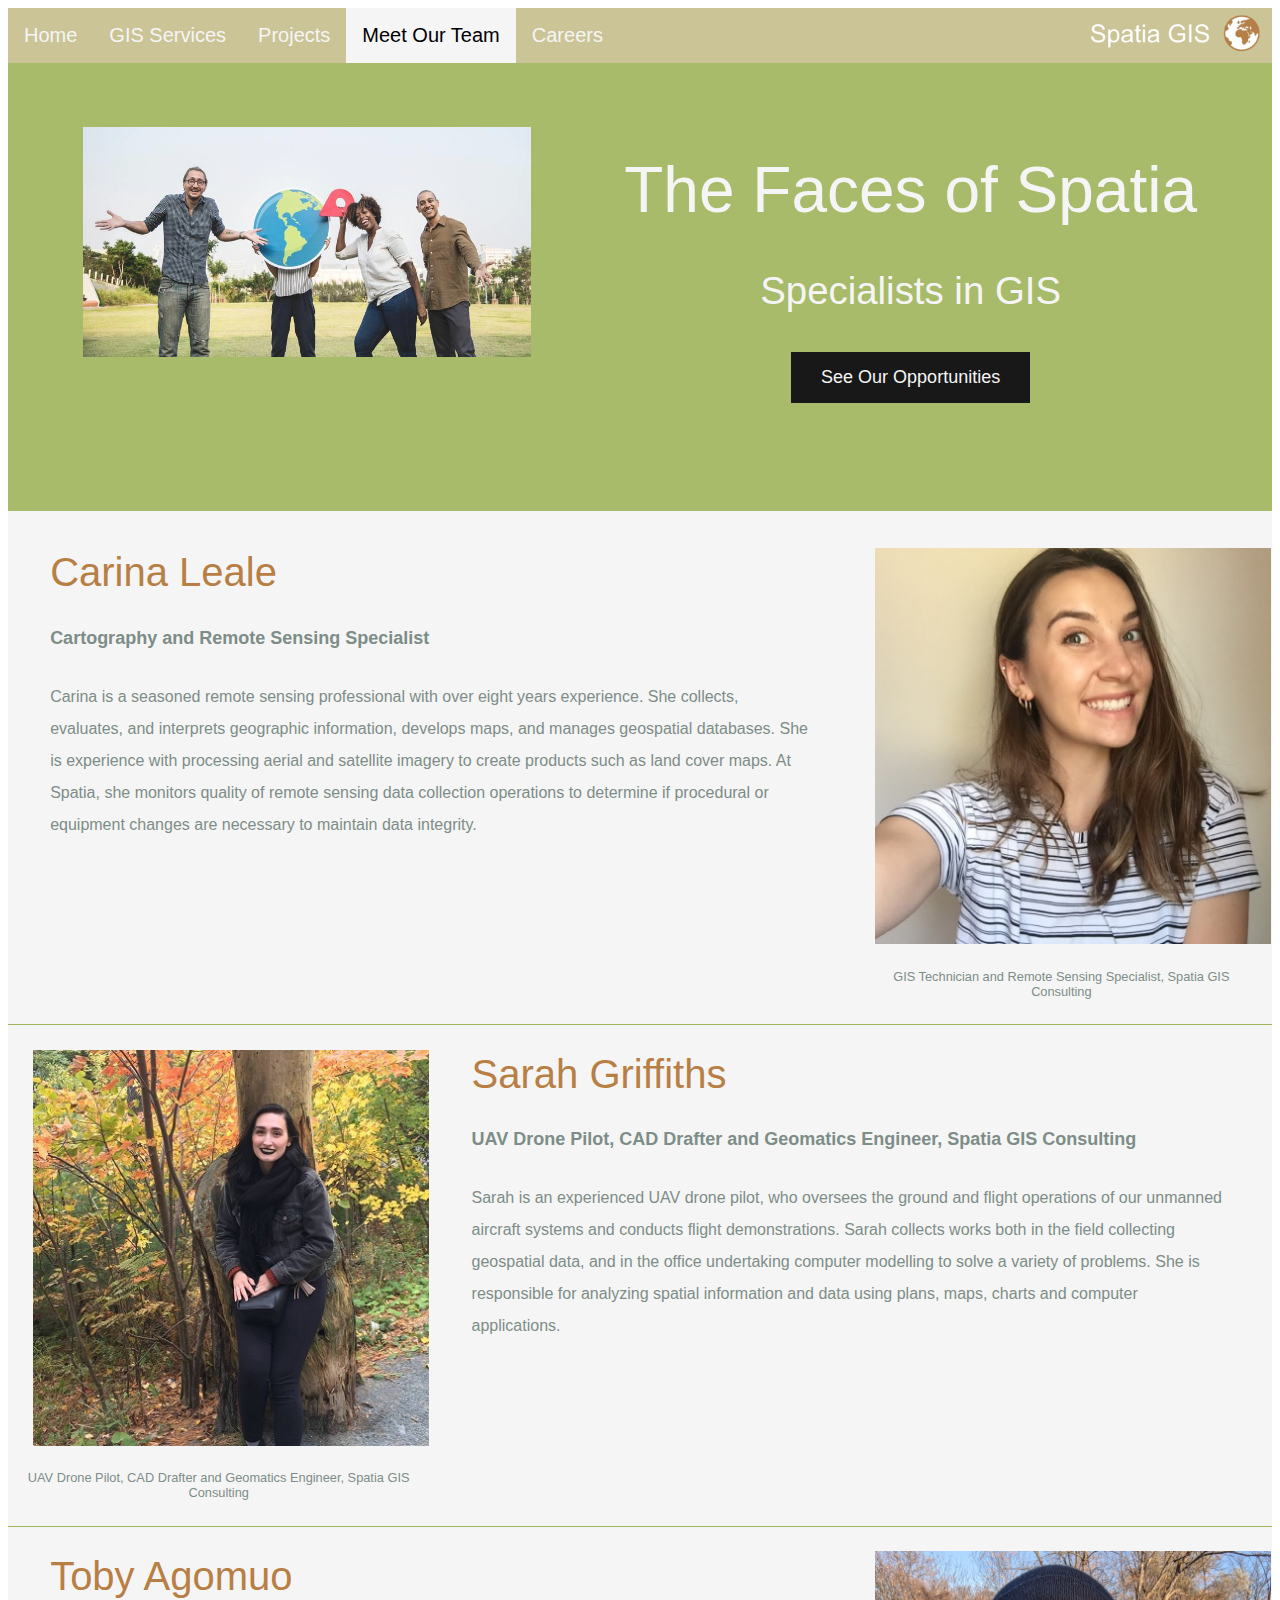
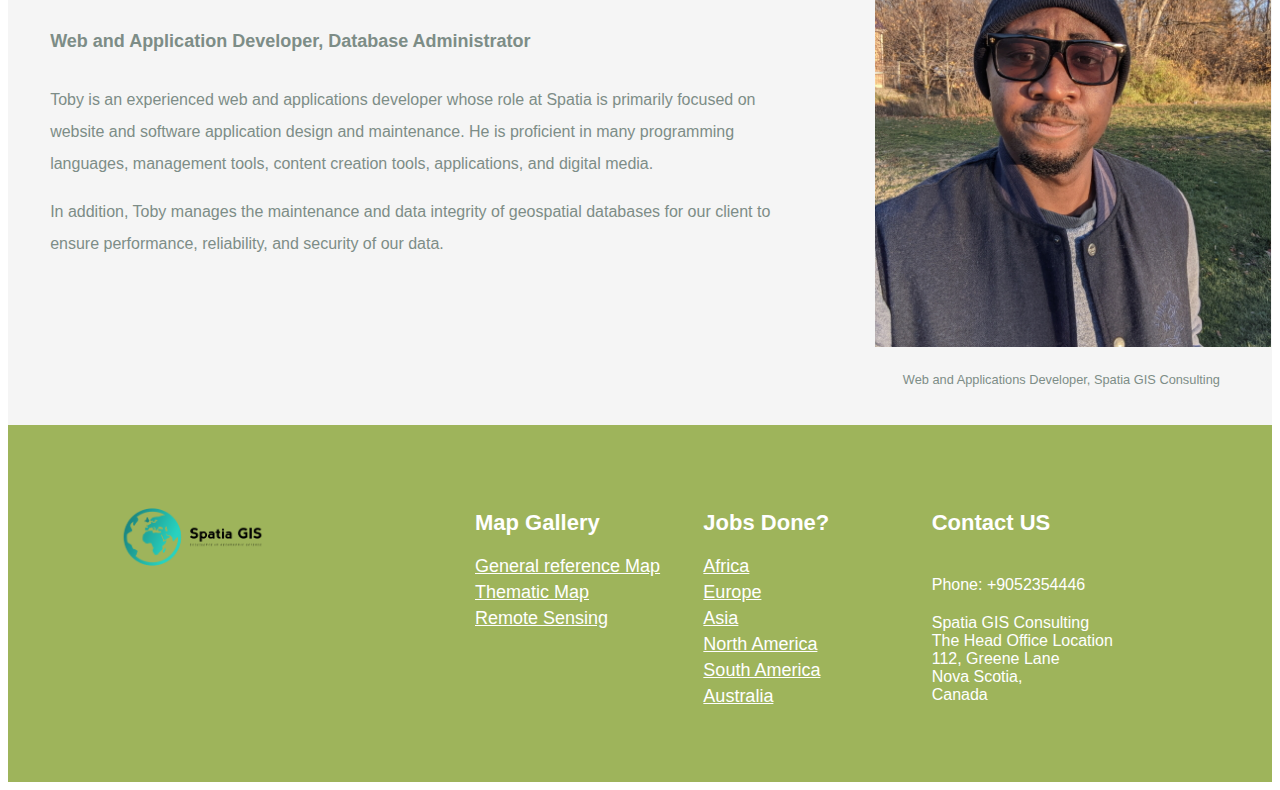
<file: MeetOurTeam.html>
<!DOCTYPE html>
<html lang="en">
<head>
<title>Meet Our Team</title>
<link rel = "shortcut icon" type = "image/png" href="images/favicon.png">
<meta charset="UTF-8">
<meta name="viewport" content="width=device-width, initial-scale=1.0">
<link rel="stylesheet" href="grp12styles.css">
</head>
<body> 

	
<!-- START of Navbar -->
<!-- Sarah Griffiths; Last Modified 7-Dec-2020 --> 
<!-- Desktop-Tablet -->
<!-- This section contains the navbar for desktop and tablet sized screens (above 645px) -->
<!-- The navbar is displayed horizontally in an unordered list with the company logo to the right -->
<!-- Our "many in one" page is accessed through a dropdown menu under GIS Services, available upon hover -->
<!-- While the first option in the dropdown menu links to the top of the GIS page, the rest link to anchors on the GIS page based on main content headings -->
<!-- The page currently on is highlighted in a different colour from the base navbar, which coincides with the colour you see upon hover -->
<ul class="desktopnavbar">
<li><a href="index.html">Home</a>
<li class="dropdown">
<button class="dropbtn">GIS Services</button>
<div class="dropdown-content">
<a href="GISservices.html">Service Inquiries</a>
<a href="GISservices.html#Mapping">Municipal Mapping</a>
<a href="GISservices.html#Web">GIS Web Applications</a>
<a href="GISservices.html#Analysis">Spatial Analysis</a>
<a href="GISservices.html#Sensing">Environmental Modeling and Remote Sensing</a>
</div>
</li>
<li><a href="Projects.html">Projects</a>
<li><a class="active" href="MeetOurTeam.html">Meet Our Team</a>
<li><a href="Careers.html">Careers</a>
<li class="desktopnavlogo"><img src ="images/navbarlogo.png" alt="Spatia GIS Company Logo" width="200" height="40">
</ul>
	
<!-- Mobile -->
<!-- This section contains the navbar that will display on small screens (below 645px) -->
<!-- The menu changes from a horizontal display to a dropdown menu accessible by the "hamburger" button -->
<!-- Hamburger modified from https://www.youtube.com/watch?v=At4B7A4GOPg&ab_channel=WebDevSimplified -->
<!-- The following Javascript is used to make the hamburger interactive by click on/off to open and close the menu -->
<script src="grp12javascript.js" defer></script>
<nav class="mobilenavbar">
<div class="company-title">
<img src ="images/navbarlogo.png" alt="Spatia GIS Company Logo" width="200" height="40">
</div>
<a href="#" class="toggle-button">
<span class="bar"></span>
<span class="bar"></span>
<span class="bar"></span>
</a>
<div class="mobilenavbar-links">
<ul>
<li><a href="index.html">Home</a></li>
<li><a href="GISservices.html">GIS Serivces</a></li>
<li><a href="Projects.html">Projects</a></li>
<li><a href="MeetOurTeam.html">Meet Our Team</a></li>
<li><a href="Careers.html">Careers</a></li>
</ul>
</div>
</nav>
<!-- END of Navbar-->

	
<!-- START of Header -->
<!-- Sarah Griffiths; Last Modified 7-Dec-2020 -->
<!-- Desktop-Tablet -->
<!-- This section contains the header that is displayed on screens larger than 645px (desktop and tablets) -->
<!-- The See Our Opportunity button links to our Careers page -->
<header>
<div class="head-text-left">
<!-- Public Domain Creative Commons Image from https://pxhere.com/en/photo/1550299 ; "no attribution required" -->
<img class="meetteamimage" src ="images/meetteam.jpg" alt="Photo of Employees" width="480" height="238">
</div>
<div class="head-text-right">
<h1 class="company">The Faces of Spatia</h1>
<p class="slogan">Specialists in GIS</p>
<a class="aboutbutton" href="Careers.html">See Our Opportunities</a>
</div>
</header>
	
<!-- Mobile -->
<!-- This version of the header is displayed when screens are less than 645px -->
<!-- The images from the desktop/tablet version were left out to keep the webpage clear and concise -->
<div class="mobileheader">
<h1>The Faces of Spatia</h1>
<p>Specialists in GIS</p>
<a class="mobileheaderbutton" href="Careers.html">See Our Opportunities</a>
</div>
<!--END of Header-->


<!-- START of Main Content-->	
<div class="aboutblock">

<!--START of  Carina's Information-->
<!-- Toby Agomuo; Last Modified 6-DEC-2020-->
<div class="row">
<div class="col-8 col-left">
<h1 class="title">Carina Leale</h1>
<h5 class="subtitle">Cartography and Remote Sensing Specialist</h5>
<p class="bodytext">Carina is a seasoned remote sensing professional with over eight years experience. She collects, evaluates, and interprets geographic information, develops maps, and manages geospatial databases. She is experience with processing aerial and satellite imagery to create products such as land cover maps. At Spatia, she monitors quality of remote sensing data collection operations to determine if procedural or equipment changes are necessary to maintain data integrity.</p>
</div>
<div class="col-4 col-right">
<!-- Image provided by Carina -->
<div class="figure"> <img src="images/carina.JPG" class="services" alt="Carina Leale" width="400" height="400">
<p>GIS Technician and Remote Sensing Specialist, Spatia GIS Consulting</p></div>
</div>
</div>
<div class="linedivider"></div>
<!--END of Carina's Information-->

<!--START of Sarah's Information-->
<div class="row">
<div class="col-8 col-right">
<h1 class="title">Sarah Griffiths</h1>
<h5 class="subtitle">UAV Drone Pilot, CAD Drafter and Geomatics Engineer, Spatia GIS Consulting</h5>
<p class="bodytext">Sarah is an experienced UAV drone pilot, who oversees the ground and flight operations of our unmanned aircraft systems and conducts flight demonstrations. Sarah collects works both in the field collecting geospatial data, and in the office undertaking computer modelling to solve a variety of problems. She is responsible for analyzing spatial information and data using plans, maps, charts and computer applications.</p>
</div>
<div class="col-4 col-left">
<!--Image retrieved from:https://wilderness-society.org/european-wilderness-network-the-wildest-places-in-europe/-->
<div class="figure"> <img src="images/sarah.jpg" class="services" alt="Sarah Griffiths" width="400" height="400">
<p>UAV Drone Pilot, CAD Drafter and Geomatics Engineer, Spatia GIS Consulting</p></div>
</div>
</div>
<div class="linedivider"></div>
<!--END of Sarah's Info-->	

<!--Toby-->
<!--Content Inspo from: https://www.gisresources.com/giswatershedwatershed-analysis/#:~:text=Watershed%20analysis%20refers%20to%20the,manually%20onto%20a%20topographic%20map.-->
<div class="row">
<div class="col-8 col-left">
<h1 class="title">Toby Agomuo</h1>
<h5 class="subtitle">Web and Application Developer, Database Administrator</h5>
<p class="bodytext">Toby is an experienced web and applications developer whose role at Spatia is primarily focused on website and software application design and maintenance. He is proficient in many programming languages, management tools, content creation tools, applications, and digital media.</p>
<p class="bodytext">In addition, Toby manages the maintenance and data integrity of geospatial databases for our client to ensure performance, reliability, and security of our data.</p>
</div>
<div class="col-4 col-right">
<!--Image received from toby-->
<div class="figure"> <img src="images/toby.jpg" class="services" alt="Toby" width="400" height="400">
<p>Web and Applications Developer, Spatia GIS Consulting</p></div>
</div>
</div>
<!--END of Meet ouy team-->	
</div>
<!--END of Main Content-->


<!-- START of footer-->
<!-- Toby Agomuo; Last modified:  Nov 23 2020 -->
<div class = "footer">
<div class="innerFooter">
<div class ="logo">
<!--Bottom Logo source https://logomakr.com/ -->
<img src ="images/cover.png" alt="bottom_img" >
</div>
<div class ="foot">
<h1> Map Gallery</h1>
<a href="#"> General reference Map</a>
<a href="#"> Thematic Map</a>
<a href="#"> Remote Sensing</a>
</div>
<div class ="foot">
<h1> Jobs Done?</h1>
<a href="#"> Africa</a>
<a href="#"> Europe</a>
<a href="#"> Asia</a>
<a href="#"> North America</a>
<a href="#"> South America</a>
<a href="#"> Australia</a>
</div>
<div class ="foot">
<h1> Contact US</h1>
<span> Phone: +9052354446</span>
<span>
Spatia GIS Consulting<br>
The Head Office Location<br>
112, Greene Lane <br>
Nova Scotia, <br>
Canada
</span>
</div>
</div>
</div>
<!-- END of footer-->

<!-- START of Javascript-->
<!-- Toby Agomuo; Last modified:   -->
<script>
</script>
<!-- END of JavaScript-->
</body>
</html>
</file>
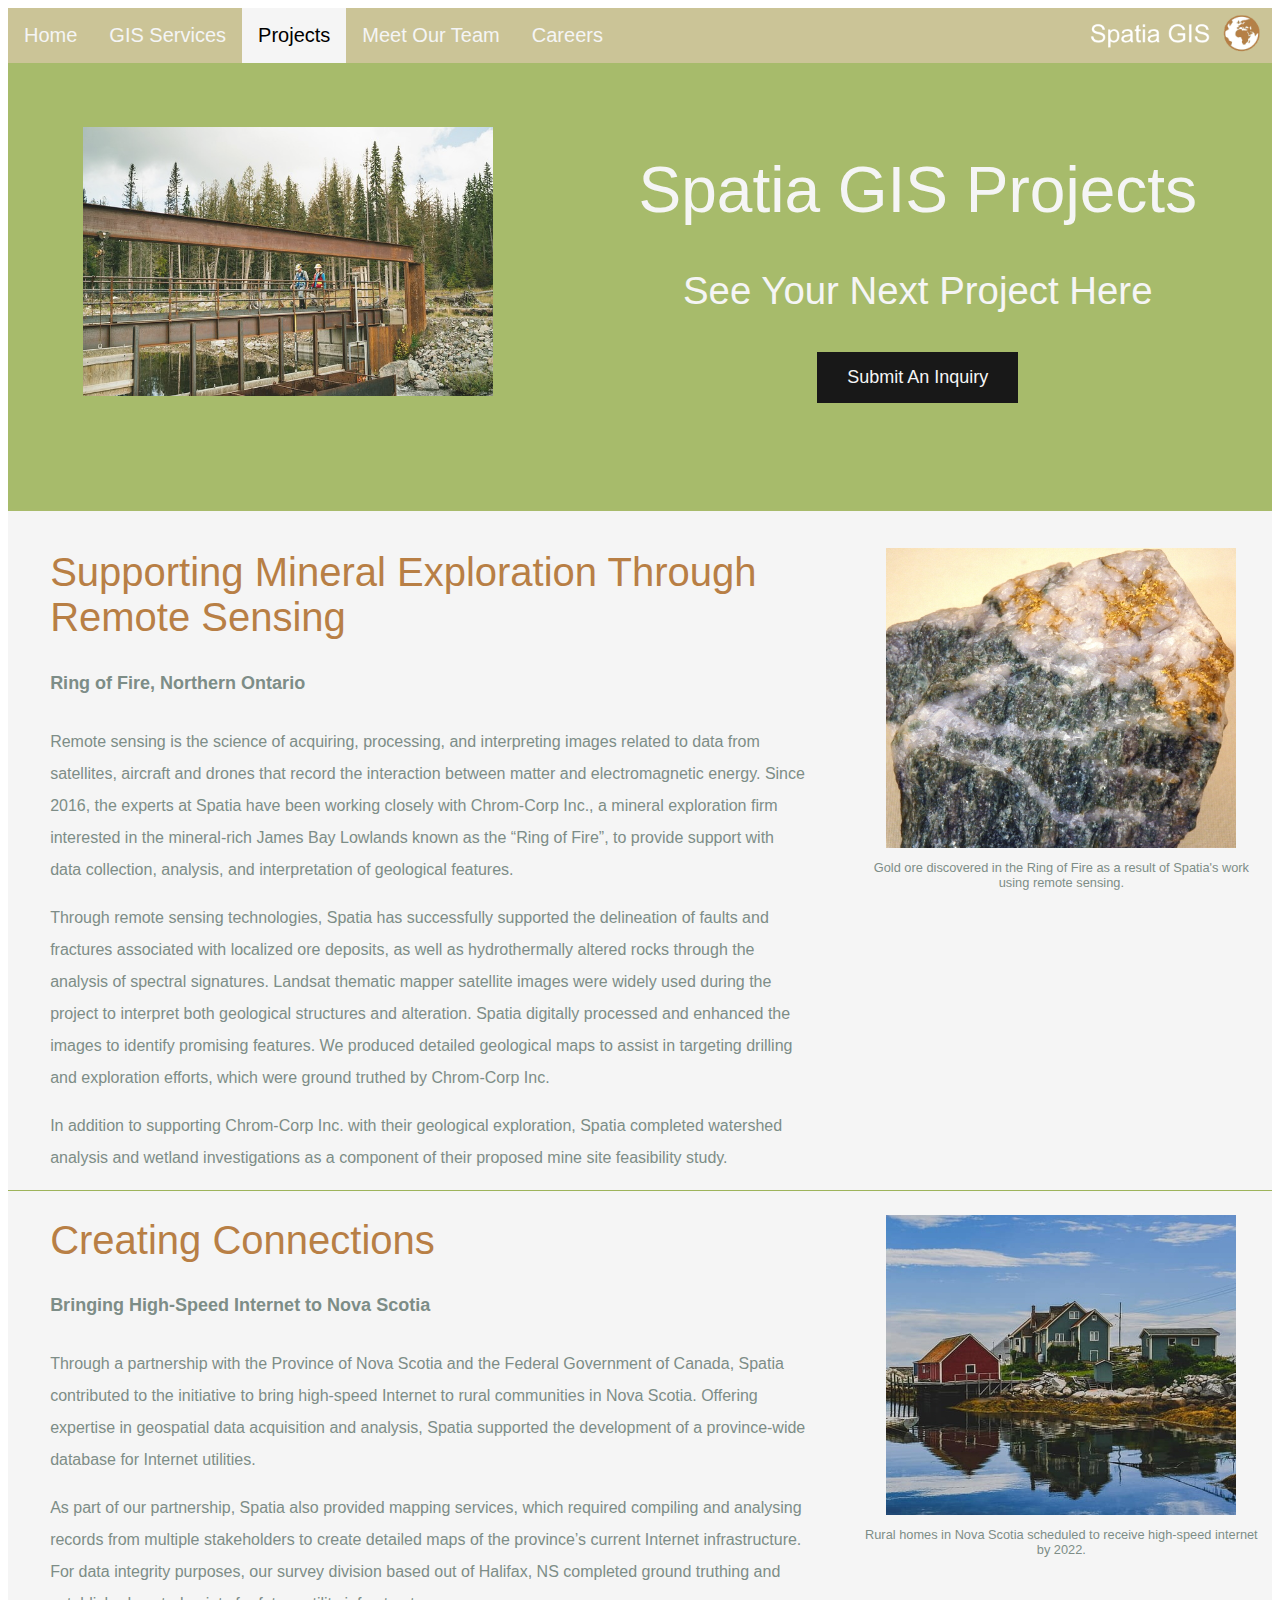
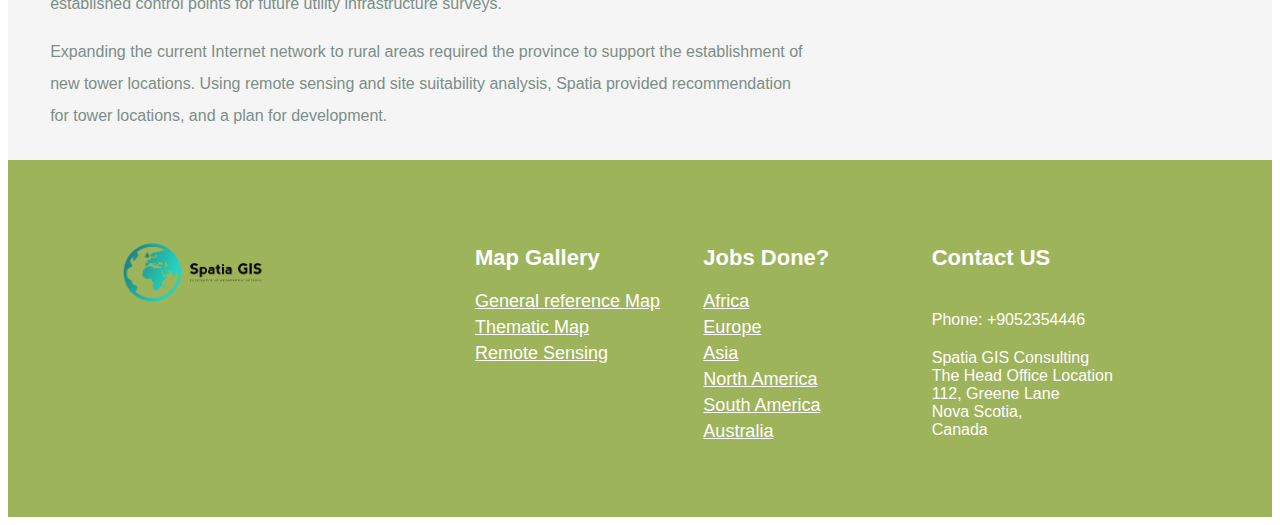
<file: Projects.html>
<!DOCTYPE html>
<html lang="en">
<head>
<title>Projects</title>
<link rel = "shortcut icon" type = "image/png" href="images/favicon.png">
<meta charset="UTF-8">
<meta name="viewport" content="width=device-width, initial-scale=1.0">
<link rel="stylesheet" href="grp12styles.css">
</head>
<body>

  
<!-- START of Navbar -->
<!-- Sarah Griffiths; Last Modified 6-Dec-2020 --> 
<!-- Desktop-Tablet -->
<!-- This section contains the navbar for desktop and tablet sized screens (above 645px) -->
<!-- The navbar is displayed horizontally in an unordered list with the company logo to the right -->
<!-- Our "many in one" page is accessed through a dropdown menu under GIS Services, available upon hover -->
<!-- While the first option in the dropdown menu links to the top of the GIS page, the rest link to anchors on the GIS page based on main content headings -->
<!-- The page currently on is highlighted in a different colour from the base navbar, which coincides with the colour you see upon hover -->
<ul class="desktopnavbar">
<li><a href="index.html">Home</a>
<li class="dropdown">
<button class="dropbtn">GIS Services</button>
<div class="dropdown-content">
<a href="GISservices.html">Service Inquiries</a>
<a href="GISservices.html#Mapping">Municipal Mapping</a>
<a href="GISservices.html#Web">GIS Web Applications</a>
<a href="GISservices.html#Analysis">Spatial Analysis</a>
<a href="GISservices.html#Sensing">Environmental Modeling and Remote Sensing</a>
</div>
</li>
<li><a class="active" href="Projects.html">Projects</a>
<li><a href="MeetOurTeam.html">Meet Our Team</a>
<li><a href="Careers.html">Careers</a>
<li class="desktopnavlogo"><img src ="images/navbarlogo.png" alt="Spatia GIS Company Logo" width="200" height="40">
</ul>	
  
<!-- Mobile -->
<!-- This section contains the navbar that will display on small screens (below 645px) -->
<!-- The menu changes from a horizontal display to a dropdown menu accessible by the "hamburger" button -->
<!-- Hamburger modified from https://www.youtube.com/watch?v=At4B7A4GOPg&ab_channel=WebDevSimplified -->
<!-- The following Javascript is used to make the hamburger interactive by click on/off to open and close the menu -->
<script src="grp12javascript.js" defer></script>
<nav class="mobilenavbar">
<div class="company-title">
<img src ="images/navbarlogo.png" alt="Spatia GIS Company Logo" width="200" height="40">
</div>
<a href="#" class="toggle-button">
<span class="bar"></span>
<span class="bar"></span>
<span class="bar"></span>
</a>
<div class="mobilenavbar-links">
<ul>
<li><a href="index.html">Home</a></li>
<li><a href="GISservices.html">GIS Serivces</a></li>
<li><a href="Projects.html">Projects</a></li>
<li><a href="MeetOurTeam.html">Meet Our Team</a></li>
<li><a href="Careers.html">Careers</a></li>
</ul>
</div>
</nav>
<!-- END of Navbar-->

<!-- START of Header -->
<!-- Sarah Griffiths; Last Modified 7-Dec-2020 -->
<!-- Desktop-Tablet -->
<!-- This section contains the header that is displayed on screens larger than 645px (desktop and tablets) -->
<!-- The Submit An Inquiry button links to an anchor on a "hidden" page that represents where a contact form would be held, designed by Toby -->
<header>
<div class="head-text-left">
<!-- Public Domain Creative Commons Image from https://pixabay.com/photos/mount-polley-environmental-workers-4770053/ ; no attribution required -->
<img class="projectsheaderimage" src ="images/projectsimg.jpg" alt="Environmental Technicians on Bridge" width="480" height="320">
</div>
<div class="head-text-right">
<h1 class="company">Spatia GIS Projects</h1>
<p class="slogan">See Your Next Project Here</p>
<a class="aboutbutton" href="contact.html">Submit An Inquiry</a>
</div>
</header>
<!-- Mobile -->
<!-- This version of the header is displayed when screens are less than 645px -->
<!-- The images from the desktop/tablet version were left out to keep the webpage clear and concise -->

<div class="mobileheader">
<h1>Spatia GIS Projects</h1>
<p>See Your Next Project Here</p>
<a class="mobileheaderbutton" href="contact.html">Submit An Inquiry</a>
</div>
<!--END of Header-->


<!-- START of the Project Examples Section -->
<!-- Carina Leale; Last Modified 7-Dec-2020 -->
<div class="aboutblock">

<!--Mineral Exploration Section-->
<div class="row">
<div class="col-8 col-left">
<h1 class="title">Supporting Mineral Exploration Through Remote Sensing</h1>
<!--Content inspired by: https://www.sciencedirect.com/science/article/abs/pii/S0169136899000074#:~:text=Remote%20sensing%20images%20are%20used,rocks%20by%20their%20spectral%20signatures.; https://en.wikipedia.org/wiki/Ring_of_Fire_(Northern_Ontario)-->
<h5 class="subtitle">Ring of Fire, Northern Ontario</h5>
<p class="bodytext">Remote sensing is the science of acquiring, processing, and interpreting images related to data from satellites, aircraft and drones that record the interaction between matter and electromagnetic energy. Since 2016, the experts at Spatia have been working closely with Chrom-Corp Inc., a mineral exploration firm interested in the mineral-rich James Bay Lowlands known as the “Ring of Fire”, to provide support with data collection, analysis, and interpretation of geological features.</p>
<p class="bodytext">Through remote sensing technologies, Spatia has successfully supported the delineation of faults and fractures associated with localized ore deposits, as well as hydrothermally altered rocks through the analysis of spectral signatures. Landsat thematic mapper satellite images were widely used during the project to interpret both geological structures and alteration. Spatia digitally processed and enhanced the images to identify promising features. We produced detailed geological maps to assist in targeting drilling and exploration efforts, which were ground truthed by Chrom-Corp Inc.</p> 
<p class="bodytext">In addition to supporting Chrom-Corp Inc. with their geological exploration, Spatia completed watershed analysis and wetland investigations as a component of their proposed mine site feasibility study.</p>
</div>
<!--Geology image retrieved from:https://commons.wikimedia.org/wiki/File:Larder_Lake_mine_Gold_Ore,_Ontario,_Canada.jpg-->
<div class="col-4 col-right">
<div class="figure"> <img src="images/projects_ore_350x300.jpg" class="projectsimages" alt="Ore Discovered Through Remote Sensing Technology" width="350" height="300">Gold ore discovered in the Ring of Fire as a result of Spatia's work using remote sensing.</div>
</div>
</div>
<div class="linedivider"></div>
<div class="row">

<!--Utilites & Highspeed Internet -->
<!--Content inspired by: https://www.ic.gc.ca/eic/site/119.nsf/eng/00002.html; https://developns.ca/projects/high-speed-internet/-->
<div class="col-8 col-left">
<h1 class="title">Creating Connections</h1>
<h5 class="subtitle">Bringing High-Speed Internet to Nova Scotia</h5> 
<p class="bodytext">Through a partnership with the Province of Nova Scotia and the Federal Government of Canada, Spatia contributed to the initiative to bring high-speed Internet to rural communities in Nova Scotia. Offering expertise in geospatial data acquisition and analysis, Spatia supported the development of a province-wide database for Internet utilities.</p>
<p class="bodytext">As part of our partnership, Spatia also provided mapping services, which required compiling and analysing records from multiple stakeholders to create detailed maps of the province’s current Internet infrastructure. For data integrity purposes, our survey division based out of Halifax, NS completed ground truthing and established control points for future utility infrastructure surveys.</p>
<p class="bodytext"> Expanding the current Internet network to rural areas required the province to support the establishment of new tower locations. Using remote sensing and site suitability analysis, Spatia provided recommendation for tower locations, and a plan for development.</p>
</div>
<div class="col-4 col-right">
<!--Utilites image retrieved from: -->
<div class="figure"> <img src="images/projects_novascotia_350x300.jpg" class="projectsimages" alt="Rural Nova Scotia" width="350" height="300">Rural homes in Nova Scotia scheduled to receive high-speed internet by 2022.</div>
</div>
</div>
</div> 
<!--END of the Project Examples Section-->


<!--START of footer-->
<!--Toby Agomuo; Last Modified: -->
<div class = "footer">
<div class="innerFooter">
<div class ="logo">
<!--Bottom Logo source https://logomakr.com/ -->
<img alt="bottom_img" src ="images/cover.png">
</div>
<div class ="foot">
<h1> Map Gallery</h1>
<a href="#"> General reference Map</a>
<a href="#"> Thematic Map</a>
<a href="#"> Remote Sensing</a>
</div>
<div class ="foot">
<h1> Jobs Done?</h1>
<a href="#"> Africa</a>
<a href="#"> Europe</a>
<a href="#"> Asia</a>
<a href="#"> North America</a>
<a href="#"> South America</a>
<a href="#"> Australia</a>
</div>
<div class ="foot">
<h1> Contact US</h1>
<span> Phone: +9052354446</span>
<span>
Spatia GIS Consulting<br>
The Head Office Location<br>
112, Greene Lane <br>
Nova Scotia, <br>
Canada
</span>
</div>
</div>          
</div>
<!-- END of footer-->

</body>
</html>
</file>
<file: grp12styles.css>
/* ----------   GLOBAL CSS STYLES    ---------- */
/*Colours: gray-#7D8D87, green-#9EB45B, lightgray-#f1f1f1, black-#000, white-#fff, tan-#CBC497, brown-#B87f45 */
/*Colour Palette from: https://www.vyond.com/resources/20-color-palettes-for-your-brand-design/*/

/*START of media tags for resposnsive design*/
/*Carina Leale: Last modified 26-Nov-2020*/
/*Retrieved 12 column design from: https://www.w3schools.com/css/css_rwd_grid.asp*/
/* For mobile phones: */
[class*="col-"] {
width: 100%;}
/*For Tablets: */
@media only screen and (min-width: 600px) {
.col-s-4 {width: 33.33%;}
.col-s-8 {width: 66.66%;}}
/*For Desktops */
@media only screen and (min-width: 768px) {
.col-3 {width: 25%;}
.col-4 {width: 33.33%;}
.col-8 {width: 66.66%;}
.col-9 {width: 75%;}}
/*END of media tags for responsive design*/
/* ----------  END GLOBAL CSS STYLES  --------- */


/* -------   INDEX (HOME) CSS STYLES    ------- */
/* START of Navbar and Header CSS*/
/*Sarah Griffiths:Last Modified 7-Dec-2020*/
/* Desktop-Tablet Navigation Bar*/
/* Dropdown Navbar modified from https://www.w3schools.com/howto/howto_css_dropdown_navbar.asp */
/* Dropdown Navbar modified also with aid of https://www.w3schools.com/cssref/pr_pos_z-index.asp to stack the list - explained the z-index */
/* Dropdown Navbar modified also with aid of https://www.w3schools.com/cssref/pr_class_position.asp to understand position absolute (used a lot)*/
/* Navbar for mobile set to display:none so it can be called only when necessary for smaller screens */
/* Navbar changes colour on hover and highlights the active page */
/* Dropdown menu hidden until GIS Services is hovered over */
ul {list-style-type: none;
overflow: hidden;
background-color: #CBC497;
padding: 0;
margin:0}
li {float: left}
li a {display: block;
color: whitesmoke;
font-family: Arial, Helvetica, sans-serif;
font-size: 20px;
padding: 16px 16px;
text-decoration: none}
li a:hover {background-color: whitesmoke; 
color: #000}
.active {background-color: whitesmoke;
color: #000}
.dropdown {float: left}
.dropdown .dropbtn {
font-size: 20px;  
border: none;
outline: none;
color: whitesmoke;
padding: 16px 16px;
background-color: inherit}
.dropdown:hover .dropbtn {
background-color: whitesmoke;
color: #000}
.dropdown-content {
display: none;
position: absolute;
background-color: #f1f1f1;
z-index: 1}
.dropdown-content a {
color: black;
padding: 16px 16px;
text-decoration: none;
display: block}
.dropdown:hover .dropdown-content {
display: block}
.desktopnavlogo {float:right;
padding:5px 10px}
.mobilenavbar{display:none}

/* Tablet-Size Adjustment to Navigation Bar */
/* Use of media queries following https://www.w3schools.com/css/css_rwd_mediaqueries.asp */
/* Adjustments made to prevent the image from colliding with the text */
@media only screen and (max-width: 847px) and (min-width:645px) {
.desktopnavlogo{display:none}}

/* Mobile Navigation Bar */
/* Hamburger modified from https://www.youtube.com/watch?v=At4B7A4GOPg&ab_channel=WebDevSimplified */		
/* Use of vw units for scaling to viewport following https://www.w3schools.com/cssref/css_units.asp */
/* https://www.w3schools.com/cssref/pr_class_display.asp used to understand display used in aforementioned video */
/* Hamburger "symbol" created by making three lines using spans and then placing them in a column and space them using justify-conent */
/* Navigation menu hidden until user clicks on hamburger (aided by javascript). Menu closes when hamburger is clicked again */
/* Desktop navbar is display:none so it is not showing while in mobile format */
@media only screen and (max-width: 645px) {
.desktopnavbar{display:none}
.toggle-button {position: absolute;
top:1%;
right:82%;
padding: 15px 12px;
display: flex;
flex-direction: column;
justify-content: space-between;
width:30px;
height: 21px}
.toggle-button .bar{height: 3px;
background-color: white;
border-radius: 10px}
.mobilenavbar-links {display: none;
background-color:white;
padding:3vw;
position:absolute;
left:0;
top:62px;}
.mobilenavbar {flex-direction: column;
display: flex;
align-items: center;
background-color: #CBC497;
padding:1vw}
ul {flex-direction: column;
display: flex;
background-color:white}
li a {padding: 2vw;
color: #000}
.mobilenavbar-links.active {display: flex}
.company-title{float:right;
margin:2px;
padding:0}}

/* Desktop-Tablet Header */	
/* Opacity adopted from https://www.w3schools.com/cssref/css3_pr_opacity.asp to "desaturate" the colours as there was a lot of colour blocking at the top */
/* I created two versions of the 'header,' one for desktop/tablet and one for mobile screen sizes */
/* Header layout for desktop/tablet inspired by template from: https://www.w3schools.com/w3css/tryw3css_templates_start_page.htm */
/* Used vw sizing to help scale the images and text as part of repsonsive design */
/* Mobile header is display:none so it can be called only for mobile screen sizes */
header {
text-align: center;
padding-top:5vw;
padding-bottom: 30vw;
background-color: #9EB45B;
opacity: 0.9;
color: whitesmoke;
padding-right:75px;
padding-left: 75px}
.head-text-right {float: right}
.head-text-left {float: left}
.logo {float: left;
width:25vw;
height:25vw}
.company {font-size:5vw;
margin-top:2vw;
font-family:Arial, Helvetica, sans-serif;
font-weight:400}
.slogan {font-size:3vw;
margin: 3vw;
font-family:Arial, Helvetica, sans-serif}
.aboutbutton {display: inline-block;
background-color:#000;
padding-right: 30px;
padding-left: 30px;
padding-bottom:15px;
padding-top: 15px;
color: whitesmoke;
font-family:Arial, Helvetica, sans-serif;
font-size: 18px;
text-decoration: none}
a:hover {background-color: #f1f1f1;
color:#000}		
.mobileheader{display:none}

/* Tablet-Size Adjustment to Header */
/* Adjustments made to prevent the image from colliding with the text */
@media only screen and (max-width: 847px) and (min-width:645px) {
header{padding-right:5vw;
padding-left: 5vw}}

/* Mobile Header */
/* Header Responsive Design modified from/inspired by https://www.youtube.com/watch?v=ZYV6dYtz4HA&ab_channel=DaniKrossing */
/* I like his use of removing the "Wrapper" which inspired me to remove the images from the desktop version and make a smaller version for mobile */
/* The same buttons are used in the mobile header as used in the desktop version, excluding the About Us button as on mobile, the section is closer to the users view upon page load */
@media only screen and (max-width: 645px) {
header {display:none}
.mobileheader{display:block;
background-color: #9EB45B;
padding:10px 10px 20px 10px}
.mobileheader h1 {font-size: 30px;
text-align: center;
font-family: Arial, Helvetica, sans-serif;
color: whitesmoke}
.mobileheader p {font-size: 20px;
text-align: center;
font-family:Arial, Helvetica, sans-serif;
color: whitesmoke}
.mobileheaderbutton {display: block;
background-color:#000;
padding-right: 30px;
padding-left: 30px;
padding-bottom:15px;
padding-top: 15px;
color: whitesmoke;
font-family:Arial, Helvetica, sans-serif;
font-size: 18px;
text-decoration: none;
text-align:center;
margin:10px 35px 10px 35px}}
/*END of Navbar and Header CSS*/


/* START of About Section CSS
Carina Leale: Last Modified 6-Dec-2020*/
/*CSS Inspo from: https://www.w3schools.com/w3css/tryw3css_templates_start_page.htm; https://www.evarigisconsulting.com/company */
/* Create two columns that float next to each other */
.col-left {
float: left;}
.col-right {
float: right;}
/* Clear floats after the columns */
.row:after {
content: "";
display: table;
clear: both;}
.aboutblock {background-color:whitesmoke;
padding-bottom: 1%;
padding-top: 1%;}
.title {font-size:40px;
font-family:Arial, Helvetica, sans-serif;
font-weight:400;
color: #B87f45;
padding-left: 5%;
padding-right: 5%;}
.subtitle  {padding-top:0.25%;
padding-bottom:0.25%;
font-family:Arial, Helvetica, sans-serif;
font-size:large;
font-weight:600;
color: #7D8D87;
padding-left: 5%;
padding-right: 5%;}
.bodytext {font-family:Arial, Helvetica, sans-serif;
font-size:medium;
color:#7D8D87;
font-weight:300;
padding-left: 5%;
padding-right: 5%;
line-height: 200%}
.linedivider {border-top: 1.5px #9EB45B solid;
padding-left: 5%;
padding-right: 5%;}
img.aboutcompanyimg1 {display:block;
margin-left:auto;
margin-top:auto;
margin-bottom:auto;
margin-right:auto;
max-width: 100%;
height: auto;
padding: 3%;}
img.aboutcompanyimg2 {display:block;
margin-left:auto;
margin-right:auto;
margin-top:auto;
margin-bottom:auto;
max-width: 100%;
height: auto;
padding: 3%;} 
.figure {font-size:80%;
color:#7D8D87;
font-family: arial;
text-align: center;
padding: 3%}
/*END of About Section CSS*/


/*START of Footer CSS
Toby Agomuo; Last Modified: */
.footer{
width: 100%;
display: block;
overflow: hidden;
padding: 70px 0;
box-sizing: border-box;
background-color:#9EB45B;
}
.innerFooter{
    display: block;
    margin: 0 auto;
    width: 1100px;
    height: 100%;
    }
.innerFooter .logo{
width: 35%;
float: left;
height: 100%;
display: block;}
.innerFooter .logo img{
width: 205px;
height: auto;}
.innerFooter .foot{
width: calc(21.67% - 20px);
margin-right: 10px;
float: left;
height: 100%;}
.innerFooter.foot :last-child{
margin-right: 0;}
.innerFooter .foot h1{
font-family: 'arial';
font-size: 22px;
color: white;
display: block;
width: 100%;
margin-bottom: 20px;}
.innerFooter .foot a{
font-family: 'arial';
font-size: 18px;
color: white;
display: block;
font-weight: 200;
width: 100%;
padding-bottom: 5px;}
.innerFooter .foot li{
display: inline-block;
padding: 0 5px;
font-size: 20px;}
.innerFooter .foot span{
color: white;
font-family: 'arial';
font-size: 16px;
font-weight: 200;
display: block;
width: 100%;
padding-top: 20px;}
.footer-bottom {
text-align: center;
color: white;
padding-top: 50px;}       
@media  (max-width: 800px)
{
.footer .innerFooter{
        width: 90px;  
}
.innerFooter .logo,
.innerFooter .foot{
    width: 100%;
    margin-bottom: 30px;
}
}
/*END of Footer CSS */


/* ----- START of Contact us CSS    ----- */
/*Toby Agomuo; Last Modified: */
/* image source https://pxhere.com/en/photo/113640 */
.bBox{
padding: 0 100px;
background-image: url("images/pix.jpg");
height: 100vh;
background-size: cover;
}
.contact-form{
width: 85%;
max-width: 600px;
background: #f1f1f1;
position: absolute;
top: 50%;
left: 50%;
transform: translate(-50%,-50%);
padding: 30px 40px;
box-sizing: border-box;
border-radius: 8px;
text-align: center;
box-shadow: 0 0 20px #000000b3;
font-family: "Montserrat",sans-serif;
}
.contact-form h1{
margin-top: 0;
font-weight: 200;
}
.txtb{
border:1px solid gray;
margin: 8px 0;
padding: 12px 18px;
border-radius: 8px;
}
.txtb label{
display: block;
text-align: left;
color: #333;
text-transform: uppercase;
font-size: 14px;
}
.txtb input,.txtb textarea{
width: 100%;
border: none;
background: none;
outline: none;
font-size: 18px;
margin-top: 6px;
}
.btn{
display: inline-block;
background: #CBC497;
padding: 14px 0;
color: white;
text-transform: uppercase;
cursor: pointer;
margin-top: 8px;
width: 100%;
}
/*END of Contact Us CSS*/

/* -----   END INDEX (HOME) CSS STYLES    ----- */


/* -------   GIS SERVICES CSS STYLES    ------- */
/* START of GIS Services Page Navbar and Header */
/* Sarah Griffiths; Last modified 7-Dec-2020*/
/* Styling to make the button appear like it is "active" as the other li a tags were on other pages */
/* Desktop-Tablet Navigation Bar*/
.GIS-page-button {
    font-size: 20px;  
    border: none;
    outline: none;
    color: #000;
    padding: 16px 16px;
    background-color: whitesmoke}		
/* Specific scaling for page specific image */		
/* Desktop-Tablet Header */
.gisheaderimage {float: left;
    width: 30vw;
    height:20vw}
/* Mobile features inherited from Index */

/*START of GIS Services page image formating*/	
/*Carina Leale; Last Modified: 6-Dec-2020*/
img.services {
display:block;
margin-left:auto;
margin-right:auto;
margin-top:auto;
margin-bottom:auto;
max-width: 100%;
height: auto;
padding: 3%;}
/*END of GIS Services page image formatting*/
/* -----   END GIS SERVICES CSS STYLES    ----- */


/* ---------   PROJECT  CSS STYLES    --------- */
/* START of Project Page Navbar and Header */
/* Sarah Griffiths; Last Modified: 7-Dec-2020 */
/* Desktop-Tablet Header */
/* Specific scaling for page specific image */	
.projectsheaderimage {float: left;
width: 32vw;
height:21vw}
/* Mobile features inherited from Index */
/* END of Project Page Navbar and Header */

/*START of Project Examples Section */
/*Carina Leale; Last Modified: 7-Dec-2020*/
img.projectsimages{
display:block;
margin-left:auto;
margin-right:auto;
margin-top:auto;
margin-bottom:auto;
max-width: 100%;
height: auto;
padding: 3%;} 
/*END of Project Examples Section*/
/* --------   END PROJECT CSS STYLES    ------- */


/* -------   MEET OUR TEAM CSS STYLES    ------- */
/* START of Meet Our Team Page Navbar and Header */
/* Sarah Griffiths; Last Modified: 7-Dec-2020 */
/* Desktop-Tablet Header */
/* Specific scaling for page specific image */	
.meetteamimage{float:left;
width:35vw;
height:18vw}
/* Mobile features inherited from Index */
/* END of Meet Our Team Page Navbar and Header */
/* ------  END MEET OUR TEAM CSS STYLES   ------ */


/* --------     CAREERS CSS STYLES     --------- */
/* START of Careers Page Navbar and Header */
/* Sarah Griffiths; Last Modified: 7-Dec-2020 */
/* START of Careers Page Navbar and Header */
/* Sarah Griffiths; Last Modified: 7-Dec-2020 */
/* Desktop-Tablet Header */
/* Specific scaling for page specific image */	
.careersheaderimage {float: left;
width: 31vw;
height:20vw}
/* Mobile features inherited from Index */
/* END of Careers Page Navbar and Header */


/*START of Careers job postings*/
/*Carina Leale; Last Modified 6-Dec-2020*/
/*Style inspiration from: https://www.evarigisconsulting.com/careers*/
.careerscenter{text-align: center;}
.careerlist{font-family:Arial, Helvetica, sans-serif;
font-size:medium;
color:#7D8D87;
font-weight:300;
padding-left: 5%;
padding-right: 5%;
line-height: 150%}
.careertitles{padding-top:0.25%;
padding-bottom:0.25%;
margin-top:1%;
margin-bottom:0.2%;
font-family:Arial, Helvetica, sans-serif;
font-size:large;
font-weight:600;
color: #7D8D87;
padding-left: 5%;
padding-right: 5%;}
/*END of Careers job postings*/
/* ------     END CAREERS CSS STYLES     ------- */
</file>
